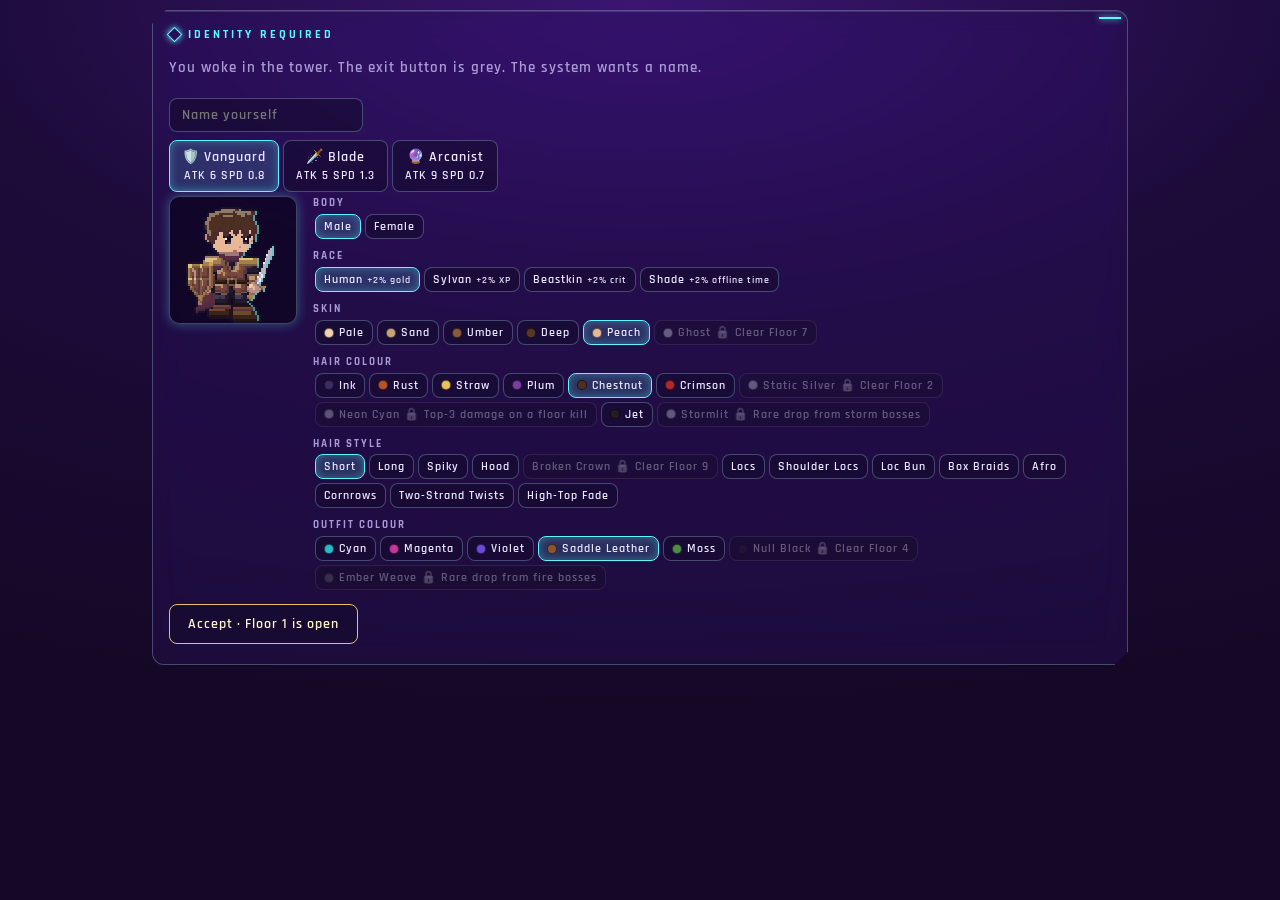
<file: index.html>
<!doctype html><html lang="en"><head><meta charset="utf-8"><meta name="viewport" content="width=device-width,initial-scale=1,viewport-fit=cover"><meta name="theme-color" content="#000000">
<title>$LOGOUT</title><meta name="robots" content="noindex">
<meta property="og:title" content="$LOGOUT"><meta property="og:description" content="Log out disabled."><meta property="og:image" content="https://logouttower.github.io/logout-game/landing/img/og.jpg?v=3"><meta name="twitter:card" content="summary_large_image"><meta name="twitter:title" content="$LOGOUT"><meta name="twitter:image" content="https://logouttower.github.io/logout-game/landing/img/og.jpg?v=3">
<!--gate--><script>var G={"lock":true,"at":"2026-10-27T01:30:00Z","h":["05882b977150fcf7838197d682204bea98807c7b3a4919c795eec7bcaade9a2e","374da5e28297c53b43468e29236c132652675fbf158573f24daaf9cfcbbed19b"]};</script><!--/gate-->
<script>(function(){var k=localStorage.getItem('logout.v1.gate');if(!G.lock||Date.now()>=Date.parse(G.at)||G.h.indexOf(k)>=0)location.replace('app.html'+location.search+location.hash)})()</script>
<style>*{box-sizing:border-box}html,body{margin:0;height:100%;background:#000}body{display:grid;place-items:center;min-height:100svh;padding:24px 16px;font:16px ui-monospace,Menlo,Consolas,monospace}main{text-align:center}.tw{position:relative;width:90px;height:192px;margin:0 auto 36px;animation:bob 5s ease-in-out infinite}.px{position:relative;display:block;width:90px;height:192px;image-rendering:pixelated}.glow{position:absolute;left:50%;top:44%;width:220px;height:220px;margin:-110px 0 0 -110px;border-radius:50%;background:radial-gradient(closest-side,rgba(120,90,200,.16),rgba(120,90,200,.05) 55%,transparent)}.lamp{animation:fl 4.2s steps(1) infinite}@keyframes bob{50%{transform:translateY(-8px)}}@keyframes fl{0%,100%{opacity:1}46%{opacity:.25}48%{opacity:1}71%{opacity:.5}73%{opacity:1}88%{opacity:.15}90%{opacity:1}}input{width:200px;height:40px;padding:0 10px;background:#000;color:#e6e1f0;border:1px solid #2c2838;border-radius:0;outline:0;font:inherit;text-align:center;letter-spacing:.1em}input:focus{border-color:#6c5ca8}input.no{border-color:#7a3a3a;animation:sh .3s}@keyframes sh{25%{transform:translateX(-4px)}75%{transform:translateX(4px)}}@media (min-width:700px){.tw,.px{width:120px;height:256px}}@media (prefers-reduced-motion:reduce){.tw,.lamp,input.no{animation:none}}</style>
</head><body>
<main><div class="tw"><div class="glow"></div><svg class="px" xmlns="http://www.w3.org/2000/svg" viewBox="0 0 15 32" shape-rendering="crispEdges" aria-hidden="true"><path fill="#8f7fc4" d="M7 0h1v1h-1zM7 1h1v1h-1z"/><path fill="#4a3a74" d="M6 2h1v1h-1zM8 2h1v1h-1zM4 6h1v1h-1zM6 6h1v1h-1zM8 6h1v1h-1zM10 6h1v1h-1zM4 7h7v1h-7zM3 11h1v1h-1zM5 11h1v1h-1zM7 11h1v1h-1zM9 11h1v1h-1zM11 11h1v1h-1zM3 12h9v1h-9zM2 17h1v1h-1zM4 17h1v1h-1zM6 17h1v1h-1zM8 17h1v1h-1zM10 17h1v1h-1zM12 17h1v1h-1zM2 18h11v1h-11z"/><path fill="#1f1736" d="M7 2h1v1h-1zM7 3h2v1h-2zM6 4h3v1h-3zM6 5h1v1h-1zM8 5h1v1h-1zM5 8h5v1h-5zM5 9h1v1h-1zM7 9h1v1h-1zM9 9h1v1h-1zM5 10h5v1h-5zM4 13h5v1h-5zM10 13h1v1h-1zM4 14h1v1h-1zM6 14h5v1h-5zM4 15h4v1h-4zM9 15h2v1h-2zM4 16h7v1h-7zM3 19h1v1h-1zM5 19h5v1h-5zM11 19h1v1h-1zM3 20h9v1h-9zM3 21h3v1h-3zM7 21h3v1h-3zM11 21h1v1h-1zM3 22h9v1h-9zM3 23h4v1h-4zM8 23h4v1h-4zM3 24h3v1h-3zM9 24h3v1h-3z"/><path fill="#3a2d5c" d="M6 3h1v1h-1zM5 4h1v1h-1zM5 5h1v1h-1zM4 8h1v1h-1zM4 9h1v1h-1zM4 10h1v1h-1zM3 13h1v1h-1zM3 14h1v1h-1zM3 15h1v1h-1zM3 16h1v1h-1zM2 19h1v1h-1zM2 20h1v1h-1zM2 21h1v1h-1zM2 22h1v1h-1zM2 23h1v1h-1zM2 24h1v1h-1z"/><path fill="#100b1e" d="M9 4h1v1h-1zM9 5h1v1h-1zM10 8h1v1h-1zM10 9h1v1h-1zM10 10h1v1h-1zM11 13h1v1h-1zM11 14h1v1h-1zM11 15h1v1h-1zM11 16h1v1h-1zM12 19h1v1h-1zM12 20h1v1h-1zM12 21h1v1h-1zM12 22h1v1h-1zM12 23h1v1h-1zM12 24h1v1h-1z"/><path fill="#07050d" d="M7 5h1v1h-1zM6 9h1v1h-1zM8 9h1v1h-1zM5 14h1v1h-1zM8 15h1v1h-1zM4 19h1v1h-1zM10 19h1v1h-1zM6 21h1v1h-1zM10 21h1v1h-1z"/><path fill="#050308" d="M7 23h1v1h-1zM6 24h3v1h-3z"/><path fill="#211a35" d="M1 25h13v1h-13zM2 26h11v1h-11zM3 27h9v1h-9zM4 28h7v1h-7zM5 29h5v1h-5zM6 30h3v1h-3zM7 31h1v1h-1z"/><rect class="lamp" x="9" y="13" width="1" height="1" fill="#ffb648"/></svg></div>
<form id="f" autocomplete="off"><label for="c" style="position:absolute;width:1px;height:1px;overflow:hidden;clip:rect(0 0 0 0)">Passcode</label><input id="c" type="password" autocapitalize="off" spellcheck="false" enterkeyhint="go"></form></main>
<script>(function(){
var f=document.getElementById('f'),c=document.getElementById('c'),busy=0,go=function(){location.replace('app.html'+location.search+location.hash)};
function sha(s){return crypto.subtle.digest('SHA-256',new TextEncoder().encode(s)).then(function(b){return Array.prototype.map.call(new Uint8Array(b),function(x){return(x<16?'0':'')+x.toString(16)}).join('')})}
var old=localStorage.getItem('logout.v1.gm');if(old)sha(old).then(function(h){if(h===G.h[1]){localStorage.setItem('logout.v1.gate',h);go()}});
setInterval(function(){if(Date.now()>=Date.parse(G.at))go()},30000);
f.addEventListener('submit',function(e){e.preventDefault();var p=c.value;if(busy||!p)return;busy=1;c.classList.remove('no');
 sha(p).then(function(h){setTimeout(function(){busy=0;var i=G.h.indexOf(h);if(i>=0&&h){localStorage.setItem('logout.v1.gate',h);if(i===1)localStorage.setItem('logout.v1.gm',p);go()}else{c.value='';void c.offsetWidth;c.classList.add('no')}},500)})});
})()</script>
</body></html>
</file>
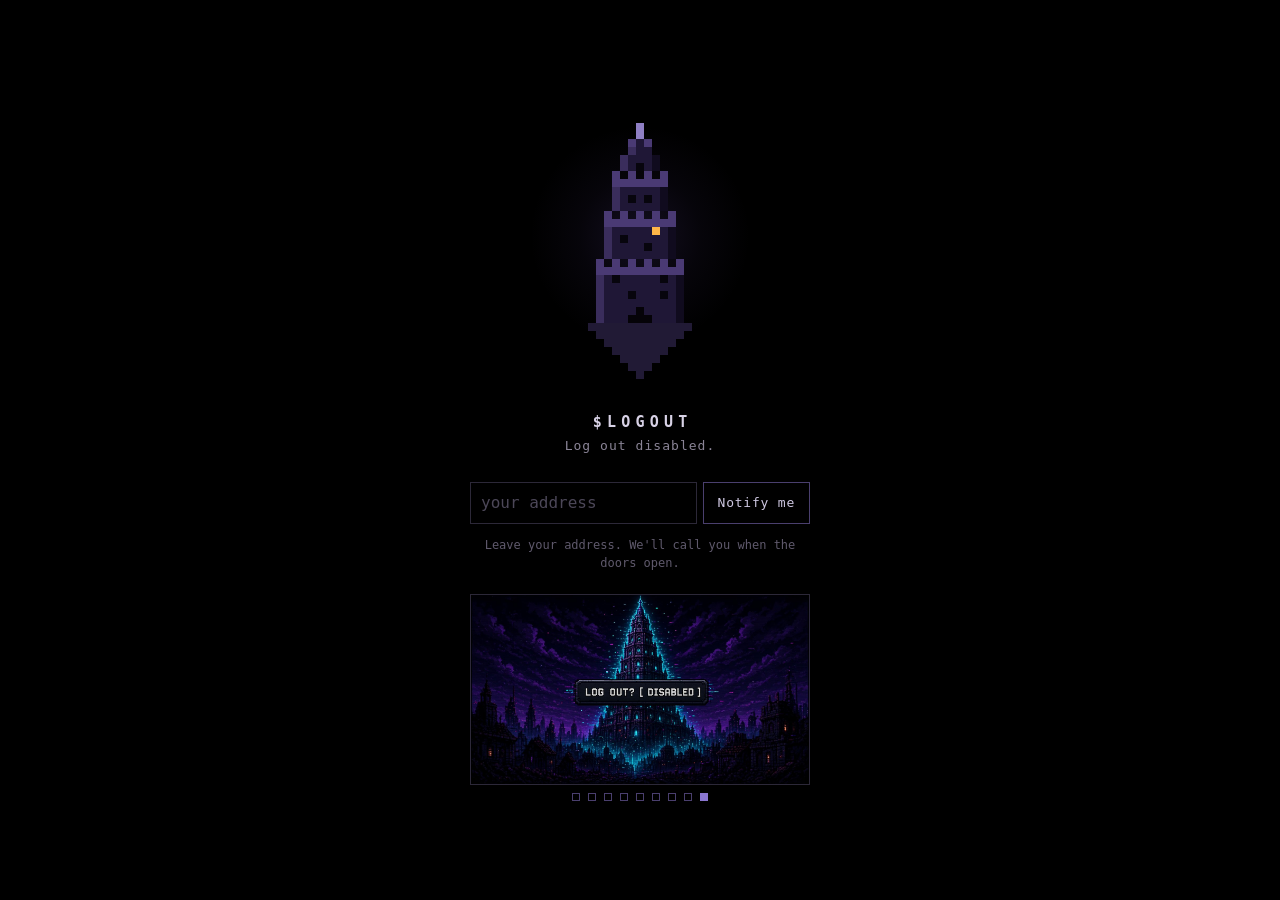
<file: landing/index.html>
<!doctype html><html lang="en"><head><meta charset="utf-8"><meta name="viewport" content="width=device-width,initial-scale=1,viewport-fit=cover"><meta name="theme-color" content="#000000">
<title>$LOGOUT</title>
<meta name="description" content="Log out disabled.">
<link rel="canonical" href="https://logouttower.github.io/logout-game/landing/">
<meta property="og:type" content="website"><meta property="og:site_name" content="$LOGOUT"><meta property="og:url" content="https://logouttower.github.io/logout-game/landing/">
<meta property="og:title" content="$LOGOUT"><meta property="og:description" content="Log out disabled. Leave your address.">
<meta property="og:image" content="https://logouttower.github.io/logout-game/landing/img/og.jpg?v=3"><meta property="og:image:width" content="1200"><meta property="og:image:height" content="630"><meta property="og:image:alt" content="A small pixel tower floating in the dark">
<meta name="twitter:card" content="summary_large_image"><meta name="twitter:title" content="$LOGOUT"><meta name="twitter:description" content="Log out disabled. Leave your address."><meta name="twitter:image" content="https://logouttower.github.io/logout-game/landing/img/og.jpg?v=3">
<link rel="icon" type="image/png" href="../assets/favicon.png"><link rel="apple-touch-icon" href="../assets/apple-touch-icon.png">
<link rel="stylesheet" href="landing.css?v=4">
</head><body>
<main>
 <div class="tw"><div class="glow"></div><svg class="px" xmlns="http://www.w3.org/2000/svg" viewBox="0 0 15 32" shape-rendering="crispEdges" aria-hidden="true"><path fill="#8f7fc4" d="M7 0h1v1h-1zM7 1h1v1h-1z"/><path fill="#4a3a74" d="M6 2h1v1h-1zM8 2h1v1h-1zM4 6h1v1h-1zM6 6h1v1h-1zM8 6h1v1h-1zM10 6h1v1h-1zM4 7h7v1h-7zM3 11h1v1h-1zM5 11h1v1h-1zM7 11h1v1h-1zM9 11h1v1h-1zM11 11h1v1h-1zM3 12h9v1h-9zM2 17h1v1h-1zM4 17h1v1h-1zM6 17h1v1h-1zM8 17h1v1h-1zM10 17h1v1h-1zM12 17h1v1h-1zM2 18h11v1h-11z"/><path fill="#1f1736" d="M7 2h1v1h-1zM7 3h2v1h-2zM6 4h3v1h-3zM6 5h1v1h-1zM8 5h1v1h-1zM5 8h5v1h-5zM5 9h1v1h-1zM7 9h1v1h-1zM9 9h1v1h-1zM5 10h5v1h-5zM4 13h5v1h-5zM10 13h1v1h-1zM4 14h1v1h-1zM6 14h5v1h-5zM4 15h4v1h-4zM9 15h2v1h-2zM4 16h7v1h-7zM3 19h1v1h-1zM5 19h5v1h-5zM11 19h1v1h-1zM3 20h9v1h-9zM3 21h3v1h-3zM7 21h3v1h-3zM11 21h1v1h-1zM3 22h9v1h-9zM3 23h4v1h-4zM8 23h4v1h-4zM3 24h3v1h-3zM9 24h3v1h-3z"/><path fill="#3a2d5c" d="M6 3h1v1h-1zM5 4h1v1h-1zM5 5h1v1h-1zM4 8h1v1h-1zM4 9h1v1h-1zM4 10h1v1h-1zM3 13h1v1h-1zM3 14h1v1h-1zM3 15h1v1h-1zM3 16h1v1h-1zM2 19h1v1h-1zM2 20h1v1h-1zM2 21h1v1h-1zM2 22h1v1h-1zM2 23h1v1h-1zM2 24h1v1h-1z"/><path fill="#100b1e" d="M9 4h1v1h-1zM9 5h1v1h-1zM10 8h1v1h-1zM10 9h1v1h-1zM10 10h1v1h-1zM11 13h1v1h-1zM11 14h1v1h-1zM11 15h1v1h-1zM11 16h1v1h-1zM12 19h1v1h-1zM12 20h1v1h-1zM12 21h1v1h-1zM12 22h1v1h-1zM12 23h1v1h-1zM12 24h1v1h-1z"/><path fill="#07050d" d="M7 5h1v1h-1zM6 9h1v1h-1zM8 9h1v1h-1zM5 14h1v1h-1zM8 15h1v1h-1zM4 19h1v1h-1zM10 19h1v1h-1zM6 21h1v1h-1zM10 21h1v1h-1z"/><path fill="#050308" d="M7 23h1v1h-1zM6 24h3v1h-3z"/><path fill="#211a35" d="M1 25h13v1h-13zM2 26h11v1h-11zM3 27h9v1h-9zM4 28h7v1h-7zM5 29h5v1h-5zM6 30h3v1h-3zM7 31h1v1h-1z"/><rect class="lamp" x="9" y="13" width="1" height="1" fill="#ffb648"/></svg></div>
 <h1>$LOGOUT</h1>
 <p class="line">Log out disabled.</p>
 <form id="wl" novalidate>
  <label class="vh" for="em">Email</label>
  <input id="em" name="email" type="email" inputmode="email" autocomplete="email" maxlength="254" placeholder="your address" required>
  <div class="hp" aria-hidden="true"><label for="site">Leave this empty</label><input id="site" name="site" type="text" tabindex="-1" autocomplete="off"></div>
  <button id="go" type="submit">Notify me</button>
 </form>
 <p id="msg" class="msg" role="status" aria-live="polite">Leave your address. We'll call you when the doors open.</p>
 <div id="drops" hidden></div>
</main>
<script type="module" src="landing.js?v=4"></script>
<script src="drops.js?v=1" defer></script>
</body></html>
</file>
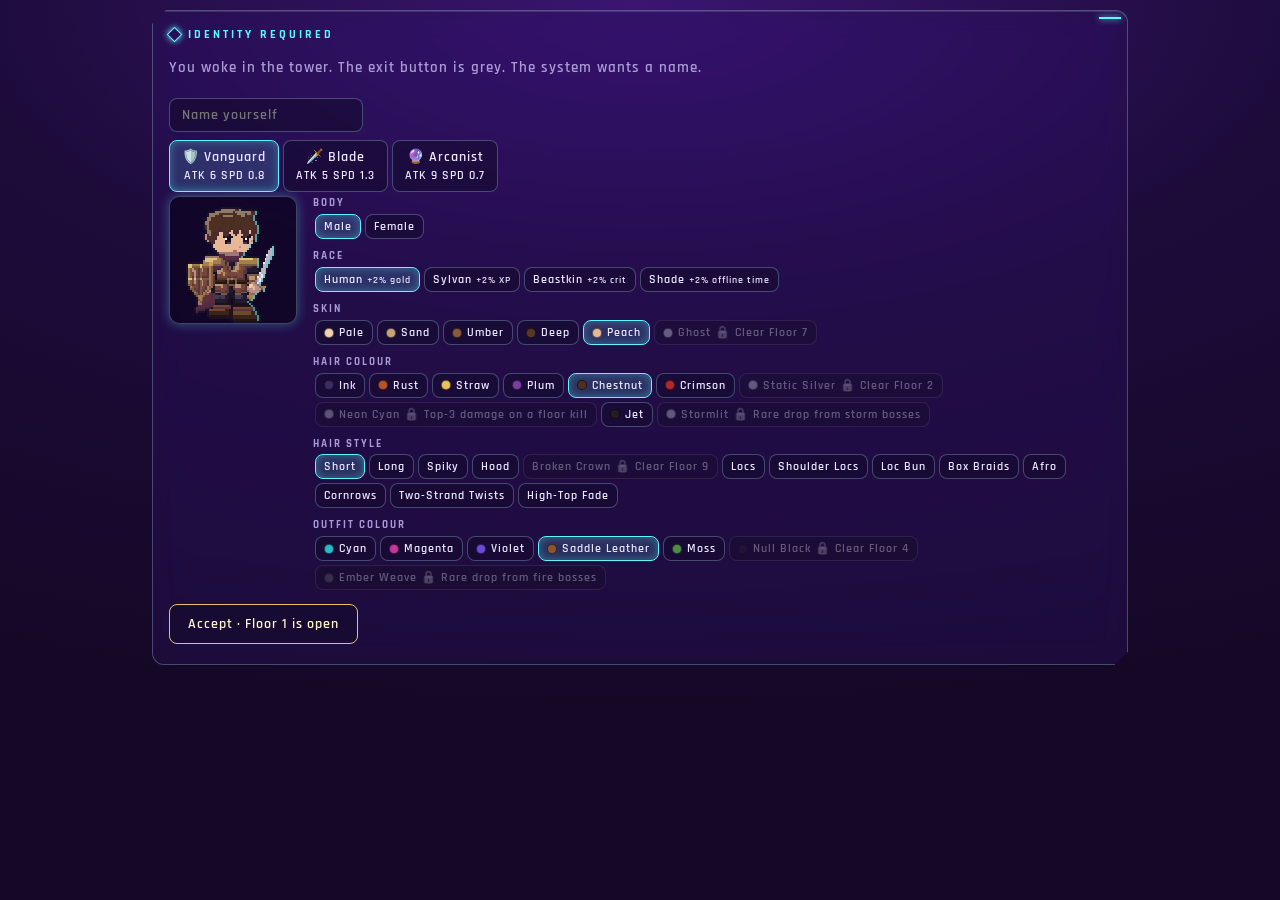
<file: app.html>
<!doctype html><html lang="en"><head><meta charset="utf-8"><meta name="viewport" content="width=device-width,initial-scale=1,viewport-fit=cover"><meta name="robots" content="noindex"><meta name="theme-color" content="#140826">
<!--gate--><script>var G={"lock":true,"at":"2026-10-27T01:30:00Z","h":["05882b977150fcf7838197d682204bea98807c7b3a4919c795eec7bcaade9a2e","374da5e28297c53b43468e29236c132652675fbf158573f24daaf9cfcbbed19b"]};</script><!--/gate-->
<script>(function(){if(G.lock&&Date.now()<Date.parse(G.at)&&G.h.indexOf(localStorage.getItem('logout.v1.gate'))<0){window.stop();location.replace('./'+location.search)}})()</script>
<title>$LOGOUT — Idle Tower</title>
<style>html,body{background:#140826;color:#e9e4ff}</style>
<!--stamp--><script type="importmap">{"imports":{"./config.js":"./config.js?v=90b76fbed5","./js/arcs.js":"./js/arcs.js?v=f79ee338e2","./js/banner.js":"./js/banner.js?v=e9b042d3c9","./js/bosses-21-30.js":"./js/bosses-21-30.js?v=65cfce2998","./js/bosses-v2.js":"./js/bosses-v2.js?v=a371bbfb19","./js/bosses.js":"./js/bosses.js?v=e3cd7da4cf","./js/casino.js":"./js/casino.js?v=79291a89e5","./js/casinoui.js":"./js/casinoui.js?v=bf23e4ce98","./js/chatfilter.js":"./js/chatfilter.js?v=d33e2c2053","./js/codex.js":"./js/codex.js?v=ca098cc24a","./js/cosmetics.js":"./js/cosmetics.js?v=6c88dffcb3","./js/cutscene-player.js":"./js/cutscene-player.js?v=8ca30873f6","./js/cutscenes.js":"./js/cutscenes.js?v=3bcff5f842","./js/daily.js":"./js/daily.js?v=465aa84a1c","./js/drops-21-30.js":"./js/drops-21-30.js?v=1ed910dbe8","./js/features.js":"./js/features.js?v=edb673a615","./js/floors.js":"./js/floors.js?v=434f8a08a7","./js/forge.js":"./js/forge.js?v=ef944f0375","./js/forgeanim.js":"./js/forgeanim.js?v=8bbe6bc1d3","./js/forgeui.js":"./js/forgeui.js?v=a51b58f089","./js/friends.js":"./js/friends.js?v=201b42e850","./js/friendslocal.js":"./js/friendslocal.js?v=09e950cfac","./js/friendsui.js":"./js/friendsui.js?v=cb54cf188a","./js/galaxy.js":"./js/galaxy.js?v=7003ef6bc7","./js/game.js":"./js/game.js?v=0457ef9783","./js/gm.js":"./js/gm.js?v=ca94e14222","./js/gm64.js":"./js/gm64.js?v=1f10e31e9c","./js/guildhub.js":"./js/guildhub.js?v=b92795b4bb","./js/guildhublocal.js":"./js/guildhublocal.js?v=d01e7fd884","./js/guildhubui.js":"./js/guildhubui.js?v=f04f851605","./js/guildlocal.js":"./js/guildlocal.js?v=5a26b8b0f9","./js/guildpanel.js":"./js/guildpanel.js?v=ca11af68ce","./js/guilds.js":"./js/guilds.js?v=80f1bd9dbe","./js/guildsv2.js":"./js/guildsv2.js?v=eeffbac799","./js/hair64.js":"./js/hair64.js?v=a7e75b465b","./js/healer64.js":"./js/healer64.js?v=af9f349e87","./js/helpui.js":"./js/helpui.js?v=bbf8d6a923","./js/hero64.js":"./js/hero64.js?v=79831097e6","./js/icons.js":"./js/icons.js?v=41c903c140","./js/idcard.js":"./js/idcard.js?v=7d7290d2ab","./js/loot.js":"./js/loot.js?v=1f2e51838a","./js/main.js":"./js/main.js?v=c168cc19ee","./js/npc64.js":"./js/npc64.js?v=74a2241620","./js/pixel.js":"./js/pixel.js?v=902a3ec5ac","./js/prestige.js":"./js/prestige.js?v=8cd1b3acb4","./js/prestigeui.js":"./js/prestigeui.js?v=8410b0b616","./js/quests.js":"./js/quests.js?v=f28fe2d143","./js/ranks.js":"./js/ranks.js?v=38c9dc02b6","./js/sanctum.js":"./js/sanctum.js?v=ad5a9afa8a","./js/sandbox.js":"./js/sandbox.js?v=edae05dacb","./js/shoplocal.js":"./js/shoplocal.js?v=85a95954fb","./js/sinks.js":"./js/sinks.js?v=756bacecb8","./js/sprites.js":"./js/sprites.js?v=29a21ac2c2","./js/storage.js":"./js/storage.js?v=481b65d34c","./js/supabase.js":"./js/supabase.js?v=b1c717a06e","./js/talents.js":"./js/talents.js?v=69dda6d546","./js/teamstaff.js":"./js/teamstaff.js?v=105f8691c7","./js/tips.js":"./js/tips.js?v=2c778b09a9","./js/towercount.js":"./js/towercount.js?v=f67f49ed80","./js/towermap.js":"./js/towermap.js?v=4390a63fdd","./js/town.js":"./js/town.js?v=73d9f11a2b","./js/ui.js":"./js/ui.js?v=d5bce6bc4c","./js/vendor/supabase.js":"./js/vendor/supabase.js?v=96c0dae92e","./js/build.js":"./js/build.js?v=ce298ad203"}}</script><!--/stamp-->
<link rel="preconnect" href="https://fonts.googleapis.com"><link href="https://fonts.googleapis.com/css2?family=Cinzel:wght@600;800&family=Rajdhani:wght@500;600;700&display=swap" rel="stylesheet">
<link rel="stylesheet" href="style.css?v=b35e3756cd">
<link rel="icon" type="image/png" href="assets/favicon.png"><link rel="apple-touch-icon" href="assets/apple-touch-icon.png">
<meta name="description" content="System notice: log out disabled. Climb the tower.">
<meta property="og:title" content="$LOGOUT"><meta property="og:description" content="System notice: log out disabled. Floor 1 is open.">
<meta property="og:image" content="https://logouttower.github.io/logout-game/assets/banner.png"><meta property="og:url" content="https://logouttower.github.io/logout-game/"><meta property="og:type" content="website">
<meta name="twitter:card" content="summary_large_image"><meta name="twitter:title" content="$LOGOUT"><meta name="twitter:image" content="https://logouttower.github.io/logout-game/assets/banner.png"></head><body>
<div class="sky"><div class="tower"></div></div>
<header id="topbar" class="topbar hidden"><img class="logo" src="assets/logo.png" alt="$LOGOUT"><button id="floorBtn" class="floorbtn" aria-label="Tower map"><span id="floorTxt">Floor 1/<span id="maxf">10</span></span><i class="ftick" aria-hidden="true"><b id="ftick"></b></i></button><span id="goldTop" class="goldtop" aria-label="Gold"></span></header>
<main>
 <section id="create" class="panel win hidden"><h2>Identity required</h2><p class="sub">You woke in the tower. The exit button is grey. The system wants a name.</p>
  <input id="hname" maxlength="16" placeholder="Name yourself">
  <div id="classes"></div><div class="wrow"><div id="cpreview" class="preview"></div><div id="cpick"></div></div><button id="start" class="cta">Accept · Floor 1 is open</button></section>
 <section id="game" class="hidden">
  <div class="battle">
  <div class="panel win" id="bosspanel">
   <div class="plate"><div class="bname" id="bname"></div><div class="bsub" id="floor"></div><div class="pcount" id="pcount" hidden></div></div>
   <div class="gauge"><div class="layers" id="layers"></div><div class="gbar"><div id="hpfill"></div><i class="ticks"></i></div><span id="hptext"></span></div>
   <div id="arena"><div class="torch l"></div><div class="torch r"></div><button id="portalBtn" hidden aria-label="Staff portal"></button><div id="sanctumDeco" hidden><i class="bp"></i><i class="tmodel"></i><i class="lslot" title="Where the log-out button once was"></i></div><div id="hero" class="sprite"></div><div id="pet"></div><div id="dpsMeter" hidden></div><div id="boss" class="sprite boss"></div><div id="fx"></div></div>
  </div>
  <div class="panel win hstrip" id="hstrip"><div class="hudtop"><div id="hname2"></div><div class="hright"><div class="lv" id="hlv"></div><div class="hdps" id="hdps"></div></div></div><div class="segrow"><span>HP</span><div class="seg" id="hhp"></div></div><div class="segrow"><span>XP</span><div class="seg xp" id="hxp"></div></div><div class="buffs" id="buffs"></div></div>
  <button id="top3" class="panel win top3" aria-label="Top damage on this floor: open the leaderboard"></button>
  </div>
  <aside class="panel win side" id="side"><h2>Top Damage · this floor</h2><ol id="lbSide" class="lbl"></ol></aside>
 </section>
</main>
<nav id="tabbar" class="tabbar hidden" aria-label="Main">
 <button id="tabBattle" data-tab="battle" aria-current="page"><i aria-hidden="true">⚔</i><span>Battle</span></button>
 <button id="tabHero" data-tab="hero" aria-label="Hero: gear, bag, talents, wardrobe"><i aria-hidden="true">✦</i><span>Hero</span><b class="dot" id="dotHero" hidden></b></button>
 <button id="tabTown" data-tab="town" aria-label="Town: train, forge, sell, inn"><i aria-hidden="true">⌂</i><span>Town</span></button>
 <button id="tabGuild" data-tab="guild" aria-label="Guild"><i aria-hidden="true">⚑</i><span>Guild</span><b class="dot" id="dotGuild" hidden></b></button>
 <button id="tabMore" data-tab="more" aria-label="More: map, leaderboard, chat, system, guide"><i aria-hidden="true">☰</i><span>More</span><b class="dot" id="dotMore" hidden></b></button>
</nav>
<dialog id="gearSheet" class="win" data-group="hero"><h2>Gear <small>· your hero</small></h2><div id="stats"></div><div id="equipped" class="equipped"></div><div id="gmReplay" class="gmreplay" hidden></div><button onclick="this.closest('dialog').close()">Close</button></dialog>
<dialog id="more" class="win"><h2>More</h2><div class="morelist">
 <button id="mapBtn"><i aria-hidden="true">🗼</i>Tower Map</button>
 <button id="lbBtn"><i aria-hidden="true">♛</i>Leaderboard</button>
 <button id="friendsBtn" hidden><i aria-hidden="true">☍</i>Friends<b class="dot" id="dotFriends" hidden></b></button>
 <button id="chatBtn"><i aria-hidden="true">✉</i>Floor Chat<b class="dot" id="dotChat" hidden></b></button>
 <button id="logBtn"><i aria-hidden="true">✦</i>Chronicle</button>
 <button id="sysBtn"><i aria-hidden="true">⚙</i>System · identity &amp; settings</button>
 <button id="helpBtn"><i aria-hidden="true">?</i>Guide</button>
 <button id="sbBtn" hidden><i aria-hidden="true">◆</i>Sandbox · staff</button>
</div><button onclick="this.closest('dialog').close()">Close</button></dialog>
<dialog id="lbSheet" class="win"><h2>Top Damage <small>· this floor</small></h2><ol id="lb"></ol><button onclick="this.closest('dialog').close()">Close</button></dialog>
<dialog id="logSheet" class="win"><h2>Chronicle</h2><div class="log" id="log"></div><button onclick="this.closest('dialog').close()">Close</button></dialog>
<dialog id="wardrobe" class="win" data-group="hero"><h2>Wardrobe <small>· cosmetic only</small></h2><div class="wrow"><div><div id="wpreview" class="preview big"></div><div id="wname"></div></div><div id="wpick"></div></div><button onclick="this.closest('dialog').close()">Close</button></dialog>
<div id="tour" class="win hidden" role="dialog" aria-live="polite"><small class="tstep" id="tstep"></small><h3 id="ttitle"></h3><p id="ttext"></p><div class="tbtns"><button id="tskip">Skip</button><span></span><button id="tback">Back</button><button id="tnext" class="cta">Next</button></div></div>
<dialog id="town" class="win"><h2><span id="townTitle">Town</span> <small>· safe zone</small><small class="tg" id="townGold"></small></h2>
 <div class="subtabs" role="tablist" id="townTabs"><button data-pane="train" role="tab">Train</button><button data-pane="forge" role="tab">Forge</button><button data-pane="sell" role="tab">Sell</button><button data-pane="inn" role="tab">Inn</button><button data-pane="goods" role="tab">Goods</button><button data-pane="den" role="tab">Den</button><button data-pane="hall" role="tab" id="hallTab" hidden>Guild Hall</button></div>
 <section class="tcard pane" data-pane="train"><h3>Training Yard</h3><p class="sub">Spend gold on a level: more HP and damage.</p><div class="bigact"><button id="lvl" class="rb" aria-label="Train">⚔</button><span id="lvlL">Train</span></div></section>
 <section class="tcard pane" data-pane="forge"><h3>The Forge</h3><p class="sub">Temper your weapon: +15% damage per tier.</p><div class="bigact"><button id="gear" class="rb" aria-label="Forge">⚒</button><span id="gearL">Forge</span></div><div id="upBody" class="upbody"></div></section>
 <section class="tcard pane" data-pane="sell"><div class="npc" id="merchant"></div><h3>Quill's Wandering Wares</h3><p class="sub" id="shopTimer"></p><div id="shopList"></div><h3 class="sellh">Sell to Quill</h3><div id="sellBox"></div></section>
 <section class="tcard pane" data-pane="inn"><div class="npc" id="innkeeper"></div><h3>The Lantern Rest</h3><p class="sub">Innkeeper Marrow: “A warm bed heals any tower-ache. Sleep, and wake sharper.”</p>
   <p id="innInfo"></p><p class="sub">Restores full HP and grants <b>Well Rested</b>: +15% gold &amp; XP for 30 min of play or offline time.</p><button id="restBtn" class="cta"></button></section>
 <section class="tcard pane" data-pane="goods"><div id="goodsBody"></div></section>
 <section class="tcard pane denpane" data-pane="den"><div id="denBody"></div></section>
 <section class="tcard ghallcard pane" data-pane="hall" id="hallCard" hidden><h3 id="hallTitle">Guild Hall</h3><div class="ghall" id="hallArt"></div><div id="hallDecor"></div><p class="sub" id="hallInfo"></p></section><button onclick="this.closest('dialog').close()">Leave town</button></dialog>
<dialog id="bag" class="win" data-group="hero"><h2>Bag <small id="bagCount"></small></h2><div class="bagwrap"><div><div class="eqrow" id="eqrow"></div><div class="grid" id="bagGrid"></div></div><div class="detail" id="bagDetail"><p class="sub">Select an item to compare it with what you have equipped.</p></div></div><button onclick="this.closest('dialog').close()">Close</button></dialog>
<div id="notices" aria-live="polite"></div><div id="phaseBanner" role="status" aria-live="assertive" hidden></div>
<dialog id="talents" class="win" data-group="hero"><h2>Talents <small id="talPts"></small></h2><div class="taltree" id="talTree"></div><div class="taltip" id="talTip"></div><div class="talbtns"><button id="talRespec"></button><button onclick="this.closest('dialog').close()">Close</button></div></dialog>
<dialog id="map" class="win"><h2 tabindex="-1" autofocus>Tower Map <small>· floors 1–20</small></h2><div id="mapProg"></div><div id="mapDetail" class="mapdetail" hidden></div><div id="mapTower" class="mtower"></div><button onclick="this.closest('dialog').close()">Close</button></dialog>
<dialog id="guild" class="win"><h2>Guild <small id="guildSub"></small></h2><div id="guildBody"></div><button onclick="this.closest('dialog').close()">Close</button></dialog>
<dialog id="chat" class="win"><h2>Floor chat <small id="chatSub"></small></h2><div class="chatlog" id="chatLog" aria-live="polite"></div><form id="chatForm" class="chatform"><input id="chatIn" maxlength="200" autocomplete="off" placeholder="Say something to this floor"><button id="chatSend" class="cta">Send</button></form><p class="sub" id="chatNote"></p><button onclick="this.closest('dialog').close()">Close</button></dialog>
<dialog id="friends" class="win"><h2>Friends <small id="friendsSub"></small></h2><div id="friendsBody"></div><button onclick="this.closest('dialog').close()">Close</button></dialog>
<dialog id="idCard" class="win"><h2>ID card <small id="idCardSub"></small></h2><div id="idCardBody"></div><button onclick="this.closest('dialog').close()">Close</button></dialog>
<dialog id="system" class="win"><h2 id="sysTitle">◈ System notice <small>· identity</small></h2><div id="sysBody"></div><button onclick="this.closest('dialog').close()">Close</button></dialog>
<dialog id="sandbox" class="win"><h2>Sandbox <small>· staff only · nothing here is saved</small></h2><div class="sbwrap"><div><div id="sbBoss" class="sbboss"></div><div id="sbName"></div><div id="sbHp" class="sub"></div></div><div><label>Floor <b id="sbNum">1</b><input id="sbFloor" type="range" min="1" max="100" value="1"></label><div class="sbbtns"><button id="sbFight" class="cta">Fight 10s</button><button id="sbLoot">Roll test loot</button><button id="sbUnique">Roll a Unique</button><select id="sbCsSel" aria-label="Cutscene"></select><button id="sbCs">Preview cutscene</button></div><p id="sbLog" class="sub"></p></div></div><div id="sbItems" class="sbitems"></div><button onclick="this.closest('dialog').close()">Close (clears test items)</button></dialog>
<dialog id="away" class="win sheet"><h2>System notice · while you were away</h2><div id="awaytxt"></div><button onclick="this.closest('dialog').close()">Resume</button></dialog>
<script type="module" src="js/main.js?v=c168cc19ee"></script></body></html>
</file>
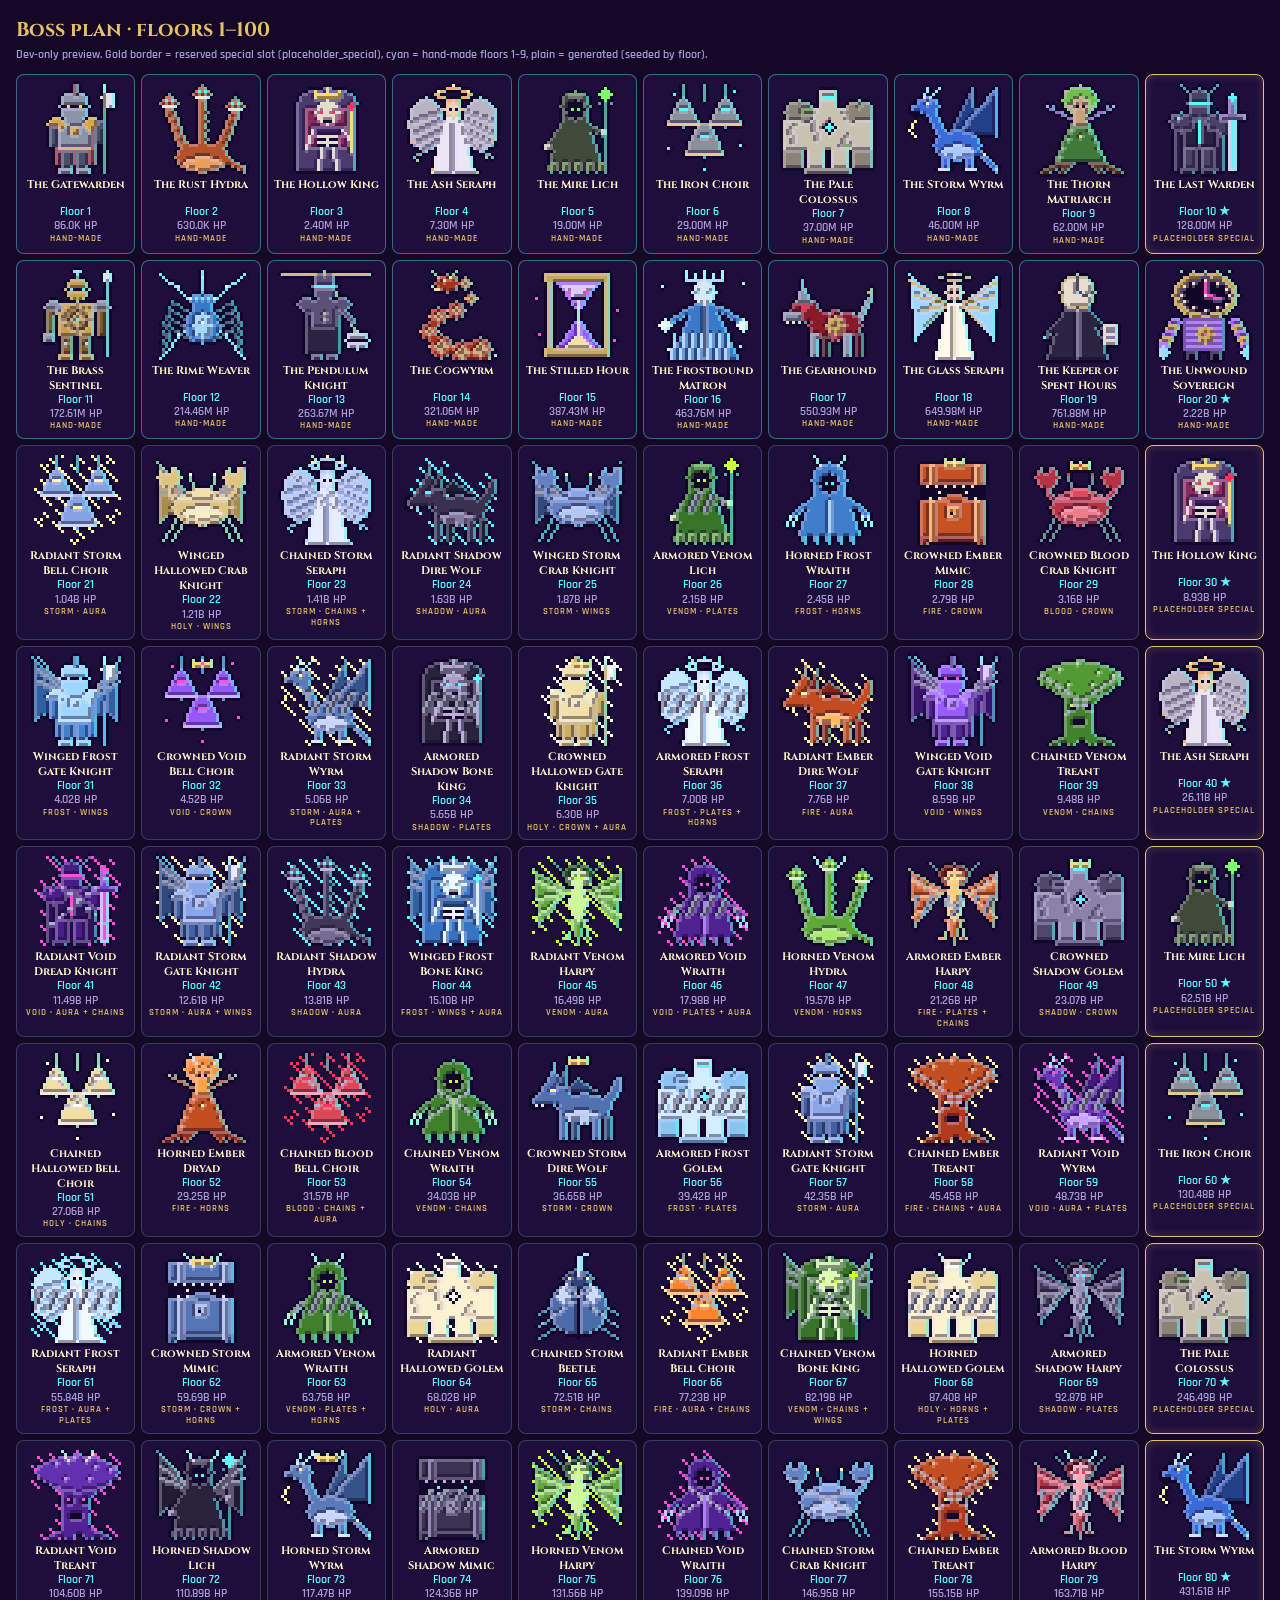
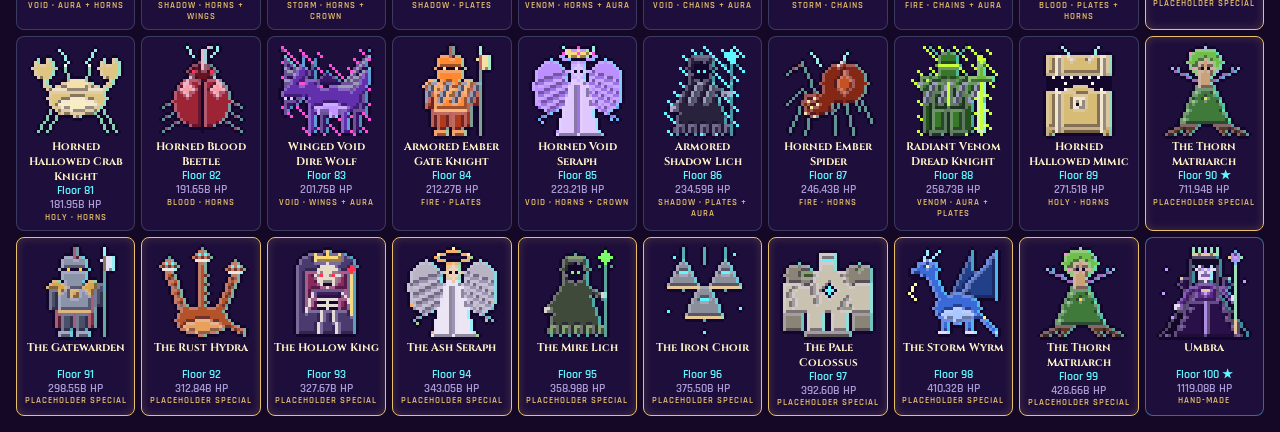
<file: preview-bosses.html>
<!doctype html><html lang="en"><head><meta charset="utf-8"><meta name="robots" content="noindex"><link rel="icon" type="image/png" href="assets/favicon.png"><title>$LOGOUT · dev · 100-floor boss preview</title>
<link href="https://fonts.googleapis.com/css2?family=Cinzel:wght@700&family=Rajdhani:wght@600&display=swap" rel="stylesheet">
<style>
body{margin:0;padding:16px;background:#140826;color:#e9e4ff;font:600 12px 'Rajdhani',sans-serif}
h1{font:700 20px 'Cinzel',serif;color:#e8c06a;margin:0 0 4px}p{margin:0 0 12px;color:#a99ad6}
#grid{display:grid;grid-template-columns:repeat(10,1fr);gap:6px}
.t{background:rgba(40,20,80,.5);border:1px solid rgba(180,240,255,.2);border-radius:8px;padding:6px;text-align:center;line-height:1.2}
.t.u{border-color:#e8c06a;box-shadow:inset 0 0 10px #e8c06a33}.t.h{border-color:#5ff6ff66}
.s{width:96px;height:96px;margin:auto;image-rendering:pixelated;background:center/100% no-repeat}
.n{font:700 11px 'Cinzel',serif;color:#fff3c9;min-height:28px}.f{color:#5ff6ff}.hp{color:#a99ad6}.k{font-size:9px;letter-spacing:1px;text-transform:uppercase;color:#e8c06a}
</style></head><body>
<h1>Boss plan · floors 1–100</h1><p>Dev-only preview. Gold border = reserved special slot (placeholder_special), cyan = hand-made floors 1–9, plain = generated (seeded by floor).</p>
<div id="grid"></div>
<script type="module">
import { bossInfo, PLAN_FLOORS } from './js/floors.js';
import { bossSprite } from './js/sprites.js';
import { fmt } from './js/game.js';
const g = document.getElementById('grid');
for (let f = 1; f <= PLAN_FLOORS; f++) {
  const i = bossInfo(f), d = document.createElement('div');
  d.className = 't ' + (i.placeholder_special ? 'u' : i.kind === 'handmade' ? 'h' : '');
  d.innerHTML = `<div class="s"></div><div class="n"></div><div class="f">Floor ${f}${i.milestone ? ' ★' : ''}</div><div class="hp">${fmt(i.hp)} HP</div><div class="k">${i.placeholder_special ? 'placeholder special' : i.kind === 'handmade' ? 'hand-made' : i.element + (i.addons.length ? ' · ' + i.addons.join(' + ') : '')}</div>`;
  d.querySelector('.n').textContent = i.name; d.querySelector('.s').style.backgroundImage = bossSprite(f); g.append(d);
}
</script></body></html>
</file>
<file: landing/landing.css>
*{box-sizing:border-box}
html,body{margin:0;height:100%;background:#000;color:#8a8496;-webkit-text-size-adjust:100%}
body{font:13px/1.5 ui-monospace,SFMono-Regular,Menlo,Consolas,monospace;display:grid;place-items:center;min-height:100svh;padding:24px 16px env(safe-area-inset-bottom)}
main{width:100%;max-width:340px;text-align:center}
.tw{position:relative;width:90px;height:192px;margin:0 auto 28px;animation:bob 5s ease-in-out infinite}
.px{position:relative;display:block;width:90px;height:192px;image-rendering:pixelated}
.glow{position:absolute;left:50%;top:44%;width:220px;height:220px;margin:-110px 0 0 -110px;border-radius:50%;background:radial-gradient(closest-side,rgba(120,90,200,.16),rgba(120,90,200,.05) 55%,transparent);pointer-events:none}
.lamp{animation:fl 4.2s steps(1) infinite}
@keyframes bob{50%{transform:translateY(-8px)}}
@keyframes fl{0%,100%{opacity:1}46%{opacity:.25}48%{opacity:1}71%{opacity:.5}73%{opacity:1}88%{opacity:.15}90%{opacity:1}}
h1{margin:0;font-size:15px;font-weight:700;line-height:1;letter-spacing:.35em;color:#d8d2e6;text-indent:.35em}
.line{margin:6px 0 26px;letter-spacing:.08em}
form{display:flex;gap:6px}
input,button{font:inherit;font-size:16px;border-radius:0;height:42px}
input{flex:1;min-width:0;padding:0 10px;background:#000;color:#e6e1f0;border:1px solid #2c2838;outline:0}
input:focus{border-color:#6c5ca8}
input::placeholder{color:#4c4758}
button{padding:0 14px;background:#000;color:#cfc8e2;border:1px solid #4a3f6e;cursor:pointer;letter-spacing:.06em;font-size:13px}
button:hover,button:focus-visible{border-color:#8a76d0;color:#fff}
button:disabled{opacity:.5;cursor:default}
.msg{min-height:3em;margin:12px 0 0;font-size:12px;color:#5f596c}
.msg.ok{color:#b8a8ee}.msg.err{color:#d98a8a}.msg.soon{color:#8a8496}
.vh,.hp{position:absolute!important;width:1px;height:1px;overflow:hidden;clip:rect(0 0 0 0);white-space:nowrap}
@media (min-width:700px){.tw,.px{width:120px;height:256px}.tw{margin-bottom:36px}}
@media (prefers-reduced-motion:reduce){.tw,.lamp{animation:none}}
.cnt{margin:4px 0 0;font-size:11px;letter-spacing:.2em;color:#4c4758}.cnt[hidden]{display:none}
</file>
<file: style.css>
:root{--bg:#140826;--cy:#5ff6ff;--cyd:#5ff6ff55;--gold:#e8c06a;--glass:rgba(40,20,80,.42);--line:rgba(180,240,255,.28);--txt:#e9e4ff;--mut:#a99ad6}
*{box-sizing:border-box}
body{margin:0;color:var(--txt);font:600 15px/1.45 'Rajdhani',system-ui,sans-serif;min-height:100vh;background:radial-gradient(120% 80% at 50% 0%,#3a1670 0%,#1d0b3a 45%,var(--bg) 100%)}
.sky{position:fixed;inset:0;z-index:-1;pointer-events:none;background:radial-gradient(1px 1px at 20% 30%,#fff8 50%,transparent),radial-gradient(1px 1px at 70% 20%,#fff6 50%,transparent),radial-gradient(1px 1px at 85% 60%,#fff5 50%,transparent),radial-gradient(1px 1px at 35% 75%,#fff4 50%,transparent)}
.tower{position:absolute;right:6%;bottom:0;width:180px;height:75vh;opacity:.22;filter:drop-shadow(0 0 18px var(--cy));animation:float 8s ease-in-out infinite;
 background:url("data:image/svg+xml,%3Csvg xmlns='http://www.w3.org/2000/svg' viewBox='0 0 60 200' shape-rendering='crispEdges'%3E%3Cpath fill='%23b8a6ff' d='M28 0h4v10h4v20h4v30h4v40h4v100H16V100h4V60h4V30h4z'/%3E%3Cg fill='%235ff6ff'%3E%3Crect x='29' y='40' width='2' height='3'/%3E%3Crect x='26' y='80' width='2' height='3'/%3E%3Crect x='32' y='120' width='2' height='3'/%3E%3Crect x='24' y='150' width='2' height='3'/%3E%3C/g%3E%3C/svg%3E") bottom/contain no-repeat}
@keyframes float{50%{transform:translateY(-12px)}}
header{text-align:center;padding:14px 12px 4px}
.banner{display:block;width:100%;max-width:1000px;margin:0 auto 10px;aspect-ratio:3/1;object-fit:cover;border-radius:14px;border:1px solid var(--line);box-shadow:0 0 24px var(--cyd);image-rendering:pixelated}
h1{font:800 34px 'Cinzel',serif;margin:6px;letter-spacing:3px;background:linear-gradient(#fff3c9,var(--gold));-webkit-background-clip:text;background-clip:text;color:transparent;filter:drop-shadow(0 0 8px #e8c06a66)}
.logo{width:42px;height:42px;vertical-align:middle;margin-right:12px;border-radius:50%;border:1px solid var(--gold);box-shadow:0 0 12px var(--cyd);image-rendering:pixelated}
h2{font:700 12px 'Rajdhani';letter-spacing:3px;text-transform:uppercase;color:var(--cy);margin:0 0 10px;display:flex;align-items:center;gap:8px}
h2::before{content:'';width:9px;height:9px;border:1px solid var(--cy);transform:rotate(45deg);box-shadow:0 0 6px var(--cy)}
.sub{color:var(--mut);letter-spacing:1px}
main{max-width:860px;margin:auto;padding:0 12px 40px}.hidden{display:none!important}
.win,.panel{background:var(--glass);backdrop-filter:blur(12px) saturate(1.3);-webkit-backdrop-filter:blur(12px) saturate(1.3);border:1px solid var(--line);border-radius:12px;
 box-shadow:0 0 0 1px #0004,0 8px 30px #0006,inset 0 1px 0 #ffffff22,0 0 18px #5ff6ff1c;padding:16px;margin-bottom:14px;position:relative;animation:sysin .45s cubic-bezier(.2,.9,.3,1.2) both;
 clip-path:polygon(14px 0,100% 0,100% calc(100% - 14px),calc(100% - 14px) 100%,0 100%,0 14px)}
.panel::after{content:'';position:absolute;top:6px;right:6px;width:22px;height:2px;background:var(--cy);box-shadow:0 0 6px var(--cy)}
@keyframes sysin{from{opacity:0;transform:translateY(10px) scale(.98)}}
.row{display:grid;grid-template-columns:1fr 1fr;gap:14px}@media(max-width:640px){.row{grid-template-columns:1fr}}
button,input{font:600 14px 'Rajdhani';letter-spacing:1px;background:rgba(20,10,45,.6);color:var(--txt);border:1px solid var(--line);border-radius:8px;padding:7px 12px;margin:4px 4px 4px 0;cursor:pointer;transition:.15s}
button:hover{border-color:var(--cy);box-shadow:0 0 12px var(--cyd);color:#fff}button:disabled{opacity:.35;cursor:default;box-shadow:none}
button.sel{border-color:var(--cy);background:rgba(95,246,255,.15);box-shadow:inset 0 0 10px var(--cyd)}
.cta{border-color:var(--gold);color:#fff3c9;padding:10px 18px}
.rb{width:50px;height:50px;border-radius:50%;font-size:20px;padding:0;background:radial-gradient(#3a2470,#1a0c35);border:1px solid var(--cy);box-shadow:0 0 10px var(--cyd),inset 0 0 8px #5ff6ff33}
.btns{display:flex;gap:12px;margin-top:10px}.act{display:flex;flex-direction:column;align-items:center;gap:2px;min-width:56px}.act span{font-size:11px;color:var(--mut);white-space:nowrap}.act .rb{margin:0}
/* boss */
.plate{text-align:center;margin:-4px auto 8px}.bname{font:800 22px 'Cinzel',serif;color:#fff3c9;text-shadow:0 0 10px #e8c06a77}.bsub{font-size:12px;letter-spacing:3px;text-transform:uppercase;color:var(--mut)}
.gauge{position:relative;display:flex;align-items:center;gap:8px}
.layers{display:flex;gap:3px}.layers i{width:9px;height:9px;transform:rotate(45deg);border:1px solid var(--cy)}.layers i.on{background:var(--cy);box-shadow:0 0 6px var(--cy)}
.gbar{flex:1;position:relative;height:16px;border:1px solid var(--line);border-radius:3px;background:#0a0418aa;overflow:hidden;clip-path:polygon(8px 0,100% 0,calc(100% - 8px) 100%,0 100%)}
#hpfill{height:100%;transition:width .35s,background .5s;box-shadow:0 0 10px currentColor}
.ticks{position:absolute;inset:0;background:repeating-linear-gradient(90deg,transparent 0 9.6%,#0008 9.6% 10%)}
#hptext{position:absolute;right:16px;top:-18px;font-size:12px;color:var(--mut)}
#arena{position:relative;display:flex;justify-content:space-around;align-items:flex-end;height:190px;margin-top:12px;border-radius:8px;overflow:hidden;padding-bottom:14px;
 background:linear-gradient(transparent 70%,#0009),repeating-linear-gradient(0deg,var(--a-mortar,#00000055) 0 2px,transparent 2px 22px),repeating-linear-gradient(90deg,var(--a-joint,#00000044) 0 2px,transparent 2px 44px),linear-gradient(var(--a-sky,#2c1f4a),var(--a-sky2,#1a1030) 80%,var(--a-deep,#120a22))}
#arena::after{content:'';position:absolute;left:0;right:0;bottom:0;height:16px;background:repeating-linear-gradient(90deg,var(--a-strip1,#3a2a5a) 0 30px,var(--a-strip2,#2a1d45) 30px 32px)}
.torch{position:absolute;top:34px;width:10px;height:28px;background:linear-gradient(#6b4a2b,#3a2814);z-index:0}.torch.l{left:9%}.torch.r{right:9%}
.torch::before{content:'';position:absolute;left:-5px;top:-20px;width:20px;height:22px;background:radial-gradient(circle at 50% 70%,#fff3a0,#ff9a2e 45%,#ff4a1a00 70%);animation:flick .18s steps(2) infinite alternate;filter:drop-shadow(0 0 14px #ff9a2e)}
.torch::after{content:'';position:absolute;left:-60px;top:-60px;width:130px;height:130px;background:radial-gradient(#ff9a2e33,transparent 65%);animation:flick .3s infinite alternate}
@keyframes flick{to{transform:scale(.88,1.08);opacity:.85}}
:root{--hero-scale:3;--boss-scale:1.5;--boss-big:1.245;--boss-v2-scale:3;--boss-v2-big:3} /* --boss-scale: classic 32x32 boss size relative to the hero; --boss-big: extra for 'big' guardians.
   --boss-v2-scale / --boss-v2-big: whole-number scale of art v2 (96x96) bosses: 3 = 288px on desktop; phones use 1.875 (180px). One-line changes. */
.sprite{width:32px;height:32px;transform:scale(var(--hero-scale));transform-origin:bottom;image-rendering:pixelated;background-size:100%;z-index:1}
/* art v2 bosses: real-size layout box (96px x whole-number scale, no transform) so flex layout sees the true size; pixelated, crisp (crisp), pedestal baked into the art (no UI pedestal); the arena grows to fit */
#arena #boss.v2{width:calc(96px * var(--boss-v2-scale));height:calc(96px * var(--boss-v2-scale));transform:none;flex:none;image-rendering:pixelated}#arena #boss.v2.big{width:calc(96px * var(--boss-v2-big));height:calc(96px * var(--boss-v2-big))}
#arena.bv2{height:calc(96px * var(--boss-v2-scale) + 36px)}#arena.bv2.bv2big{height:calc(96px * var(--boss-v2-big) + 36px)}
#hero{animation:atk 1s steps(2) infinite}.boss{transform:scale(calc(var(--hero-scale) * var(--boss-scale)));}.boss.big{transform:scale(calc(var(--hero-scale) * var(--boss-scale) * var(--boss-big)));}.boss{animation:bob 1.2s steps(2) infinite}
@keyframes atk{50%{translate:4px 0}}@keyframes bob{50%{translate:0 -2px}}.hit{filter:brightness(2.5) drop-shadow(0 0 2px #fff)}
#fx{position:absolute;inset:0;pointer-events:none;z-index:2}
.dmg.me{color:#5ff6ff;text-shadow:0 0 8px #5ff6ff,0 2px 0 #000}.dmg{position:absolute;font:700 20px 'Rajdhani';color:#fff;text-shadow:0 0 6px var(--cy),0 2px 0 #000;animation:up 1s ease-out forwards}
@keyframes up{to{transform:translateY(-50px);opacity:0}}
.slash{position:absolute;width:120px;height:6px;border-radius:50%;background:linear-gradient(90deg,transparent,#fff,var(--cy),transparent);box-shadow:0 0 14px var(--cy);animation:slash .3s ease-out forwards}
@keyframes slash{from{opacity:0;transform:rotate(-35deg) scaleX(.2)}40%{opacity:1}to{opacity:0;transform:rotate(-35deg) scaleX(1.3)}}
/* hero hud */
.hudtop{display:flex;justify-content:space-between;align-items:flex-start}#hname2{font-size:18px;line-height:1.15}#hname2 .ttl{display:block;margin-top:2px}.lv{font-size:12px;color:var(--mut);letter-spacing:2px}
.segrow{display:flex;align-items:center;gap:8px;margin:4px 0}.segrow span{width:18px;font-size:10px;letter-spacing:1px;color:var(--mut)}.segrow:last-of-type{margin-bottom:10px}
.seg{flex:1;display:flex;gap:2px;height:6px}.seg i{flex:1;background:#5cff9a;box-shadow:0 0 5px #5cff9a88;transform:skewX(-20deg)}.seg.xp i{background:var(--cy);box-shadow:0 0 5px var(--cyd)}.seg i.off{background:#ffffff18;box-shadow:none}
#stats{color:var(--mut);font-size:14px}#stats b{color:var(--txt)}
ol{padding-left:24px;margin:0}li{margin-bottom:3px}li.me{background:rgba(95,246,255,.08);border-radius:4px}
.ttl{font-size:11px;color:var(--gold);letter-spacing:1px;opacity:.85}
.log{height:110px;overflow:auto;font-size:14px;color:var(--mut)}.log div{padding:2px 0;border-bottom:1px solid #ffffff0d}.log div::before{content:'✦ ';color:var(--gold)}
.log div.rune{color:var(--cy);text-shadow:0 0 8px var(--cyd)}.log div.rune::before{content:'◈ ';color:var(--cy)}
dialog{color:var(--txt);max-width:92vw}dialog::backdrop{background:#0a0418aa;backdrop-filter:blur(3px)}
/* system notices */
#notices{position:fixed;left:50%;top:max(14px,env(safe-area-inset-top));transform:translateX(-50%);display:flex;flex-direction:column;gap:8px;align-items:center;z-index:20;pointer-events:none}
.notice{min-width:280px;text-align:center;padding:12px 26px;background:rgba(28,14,62,.82);backdrop-filter:blur(14px);-webkit-backdrop-filter:blur(14px);border:1px solid var(--cy);border-radius:10px;box-shadow:0 0 24px var(--cyd);letter-spacing:2px;animation:nin .35s ease-out,nout .5s ease-in 2.6s forwards}
.notice small{display:block;font-size:10px;letter-spacing:4px;color:var(--cy);text-transform:uppercase}
@keyframes nin{from{opacity:0;transform:scale(.9)}}@keyframes nout{to{opacity:0;transform:translateY(-10px)}}
#cleared{position:fixed;inset:0;display:none;place-items:center;align-content:center;z-index:30;pointer-events:none;background:radial-gradient(#5ff6ff22,transparent 60%)}
#cleared.show{display:grid;animation:cl 2.6s ease forwards}
#cleared span{font:800 clamp(34px,8vw,72px) 'Cinzel',serif;letter-spacing:8px;background:linear-gradient(#fff,#fff3c9 40%,var(--gold));-webkit-background-clip:text;background-clip:text;color:transparent;filter:drop-shadow(0 0 18px var(--cy))}
#cleared small{text-align:center;letter-spacing:4px;color:var(--cy)}
@keyframes cl{0%{opacity:0;transform:scale(1.4)}15%{opacity:1;transform:scale(1)}80%{opacity:1}100%{opacity:0}}
/* wardrobe */
.wrow{display:flex;gap:16px;align-items:flex-start;flex-wrap:wrap}
.preview{width:96px;height:96px;flex:none;background:#0a0418aa center/100% no-repeat;border:1px solid var(--line);border-radius:10px;box-shadow:0 0 12px var(--cyd);image-rendering:pixelated}
.preview.big{width:160px;height:160px}#wardrobe{max-width:780px;width:95vw;max-height:90vh;overflow:auto}#wpick,#cpick{flex:1;min-width:260px}
.slot{margin-bottom:8px}.slot b{display:block;color:var(--mut);font-size:11px;letter-spacing:2px;text-transform:uppercase}
.opt{font-size:12px;padding:4px 8px;margin:2px}.opt i{display:inline-block;width:10px;height:10px;margin-right:5px;border-radius:50%;vertical-align:middle;border:1px solid #0008}
.opt.locked{opacity:.35;filter:grayscale(1);cursor:not-allowed}.opt.locked:hover{box-shadow:none;border-color:var(--line)}

/* intro walkthrough */
#tour{position:fixed;left:50%;bottom:max(18px,env(safe-area-inset-bottom));transform:translateX(-50%);width:min(440px,calc(100vw - 24px));z-index:45;margin:0;padding:16px 18px}
#tour small{letter-spacing:4px;font-size:10px;color:var(--cy);text-transform:uppercase}#tour h3{font:800 18px 'Cinzel',serif;color:#fff3c9;margin:4px 0 6px}#tour p{margin:0 0 10px;color:var(--txt);line-height:1.4}
.tbtns{display:flex;gap:6px;align-items:center}.tbtns span{flex:1}.tbtns button{min-height:44px;min-width:64px;margin:0}
.tour-hi{outline:2px solid var(--cy)!important;outline-offset:-2px;box-shadow:0 0 0 2px #5ff6ff55,0 0 26px var(--cy)!important;animation:hipulse 1.2s ease-in-out infinite!important;border-radius:10px}
@keyframes hipulse{50%{outline-color:#fff3c9}}
/* mobile (iPhone ~390px) */
html,body{overflow-x:hidden}
header{padding-top:max(14px,env(safe-area-inset-top))}main{padding-left:max(12px,env(safe-area-inset-left));padding-right:max(12px,env(safe-area-inset-right))}
@media(max-width:640px){
 body{font-size:15px}main{padding-bottom:calc(110px + env(safe-area-inset-bottom))}
 header{padding:max(8px,env(safe-area-inset-top)) 8px 0}h1{font-size:26px}.logo{width:34px;height:34px}.sub{font-size:13px}.banner{border-radius:10px}
 .panel,.win{padding:12px}#arena{height:170px}:root{--hero-scale:2.4;--boss-v2-scale:1.875;--boss-v2-big:1.875} /* phones: 1.875x (180px), 2.25x the 80px hero; 3x overlaps the hero at 390px */
 #hptext{position:static;display:block;text-align:right;margin-bottom:2px}.gauge{flex-wrap:wrap}.gbar{flex-basis:100%}
 body>#dock{display:flex}#game.hidden~#dock,body:has(#game.hidden)>#dock{display:none}
 #dock{position:fixed;left:0;right:0;bottom:0;z-index:35;margin:0;justify-content:space-around;padding:8px max(8px,env(safe-area-inset-right)) calc(8px + env(safe-area-inset-bottom)) max(8px,env(safe-area-inset-left));
  background:rgba(24,12,52,.86);backdrop-filter:blur(14px);-webkit-backdrop-filter:blur(14px);border-top:1px solid var(--line);box-shadow:0 -6px 24px #0008}
 .rb{width:48px;height:48px}
 button,input,.opt{min-height:44px}.opt{padding:6px 10px;margin:3px}input{width:100%;font-size:16px}
 #classes button{min-width:30%}
 dialog{max-width:calc(100vw - 16px);width:calc(100vw - 16px);max-height:calc(100dvh - 24px - env(safe-area-inset-top) - env(safe-area-inset-bottom));overflow-y:auto;-webkit-overflow-scrolling:touch;overscroll-behavior:contain;padding:14px}
 #wardrobe{width:calc(100vw - 16px)}.wrow{flex-direction:column}.preview.big{width:128px;height:128px;margin:auto}#wpick,#cpick{min-width:0;width:100%}
 #wardrobe>button{position:sticky;bottom:0;width:100%;background:rgba(30,15,65,.95)}
 #tour{bottom:calc(92px + env(safe-area-inset-bottom))}
 .notice{min-width:0;width:calc(100vw - 40px)}.tower{display:none}
}

/* loot */
.equipped{display:flex;flex-wrap:wrap;gap:4px 12px;font-size:12px;color:var(--mut);margin-top:6px}
.log div.loot::before{content:'◆ ';color:inherit}
#bag{max-width:760px;width:95vw;max-height:90vh;overflow:auto}.bagwrap{display:flex;gap:14px;flex-wrap:wrap}.bagwrap>div:first-child{flex:1;min-width:260px}
.grid{display:grid;grid-template-columns:repeat(5,1fr);gap:6px;margin-top:8px}
.cell{aspect-ratio:1;min-height:44px;margin:0;padding:0;font-size:20px;border:1px solid var(--rc,var(--line));box-shadow:inset 0 0 12px color-mix(in srgb,var(--rc,#000) 35%,transparent);color:var(--rc,var(--mut))}
.cell:disabled{opacity:.25}.cell.sel{outline:2px solid #fff;outline-offset:1px}
.eqrow{display:grid;grid-template-columns:repeat(3,1fr);gap:6px}
.item{border:1px solid var(--rc,var(--line));border-radius:8px;padding:8px;background:rgba(10,4,24,.5);font-size:13px}.item small{display:block;color:var(--mut);font-size:11px;text-transform:capitalize;margin-bottom:3px}
.item.mini{font-size:11px;padding:6px}.item.mini small{font-size:10px}.item.empty{color:var(--mut);text-transform:capitalize}
.detail{flex:1;min-width:240px}.vs{text-align:center;font-size:11px;letter-spacing:3px;color:var(--mut);margin:6px 0;text-transform:uppercase}.delta{font-size:16px;margin:8px 0}
.bagbtns{display:flex;gap:6px}button.eqslot{display:block;width:100%;margin:0;padding:0;background:none;border:0;text-align:left;cursor:pointer;color:inherit}button.eqslot.sel .item{outline:2px solid #fff;outline-offset:1px}.bagbtns button{flex:1;min-height:44px}
@media(max-width:640px){#bag{width:calc(100vw - 16px);scroll-padding-bottom:124px}.bagwrap{display:block}.bagwrap>.detail{margin-top:12px;min-width:0}.eqrow{grid-template-columns:1fr}#bag>button{position:sticky;bottom:0;width:100%;background:rgba(30,15,65,.95)}#bagDetail{scroll-margin-top:8px}.bagbtns{position:sticky;bottom:52px;z-index:2;background:rgba(22,10,48,.97);padding:6px 0;box-shadow:0 -8px 20px #0a0418}}

/* hero HP + buffs */
.seg.mid i:not(.off){background:#ffd84f;box-shadow:0 0 5px #ffd84f88}.seg.worn i:not(.off){background:#ff3355;box-shadow:0 0 6px #ff3355aa}
.buffs{display:flex;flex-wrap:wrap;gap:4px;margin:2px 0 6px}.buff{font-size:11px;letter-spacing:1px;padding:2px 8px;border:1px solid var(--cy);border-radius:999px;color:var(--cy);background:#5ff6ff14}
.buff.bad,.bad{color:#ff3355;border-color:#ff3355}.buff.bad{background:#ff335514}
/* town */
#town{max-width:820px;width:95vw;max-height:90vh;overflow:auto;background:linear-gradient(rgba(60,30,40,.35),rgba(20,10,45,.6)),var(--glass)}
#town h2 .tg{margin-left:auto;color:var(--gold);letter-spacing:2px}
.townwrap{display:grid;grid-template-columns:1fr 1.3fr;gap:12px}.tcard{border:1px solid var(--line);border-radius:10px;padding:12px;background:rgba(10,4,24,.45);position:relative}
.tcard h3{font:800 17px 'Cinzel',serif;color:#fff3c9;margin:4px 0}.npc{width:96px;height:96px;image-rendering:pixelated;background:center/100% no-repeat;float:right;margin:-4px -4px 4px 8px;filter:drop-shadow(0 0 6px #ff9a2e55)}
.srow{display:flex;align-items:center;gap:8px;padding:6px 0;border-bottom:1px solid #ffffff10;clear:both}.srow>div{flex:1}.srow small{display:block;color:var(--mut);font-size:11px}.srow button{min-width:76px;min-height:44px;margin:0}
.srow[style]{border-left:2px solid var(--rc);padding-left:8px}
@media(max-width:640px){#town{width:calc(100vw - 16px)}.townwrap{grid-template-columns:1fr}#town>button{position:sticky;bottom:0;width:100%;background:rgba(30,15,65,.95)}.act{min-width:48px}.act span{font-size:10px}#dock{gap:2px}.rb{width:46px;height:46px}}
/* stable HUD: reserve space so text updates never shift the buttons under the cursor */
#stats{min-height:2.9em}.buffs{min-height:22px}.equipped{min-height:1.4em}#hname2{min-height:2.3em}
.climb{font-size:11px;color:var(--cy);margin-top:3px;line-height:1.3}

/* Unique rarity: prismatic cyan-gold shimmer */
@keyframes prism{0%{background-position:0% 50%}100%{background-position:200% 50%}}
.uniq,.notice.uniq span{background:linear-gradient(90deg,#7ff6ff,#ffd76a,#ff9ff3,#7ff6ff);background-size:200% 100%;-webkit-background-clip:text;background-clip:text;color:transparent!important;animation:prism 2.4s linear infinite;font-weight:700}
.notice.uniq{border-color:#ffd76a!important;box-shadow:0 0 24px #7ff6ff88,0 0 48px #ffd76a44;padding:16px 30px}
.notice.uniq small::after{content:' · UNIQUE';color:#ffd76a}
.cell.ucell{color:#ffd76a;border:2px solid #ffd76a;box-shadow:0 0 12px #7ff6ff,inset 0 0 14px #ffd76a66;animation:uglow 2s ease-in-out infinite alternate}
@keyframes uglow{to{box-shadow:0 0 18px #ffd76a,inset 0 0 14px #7ff6ff88}}
.item .ab{color:#5cff9a}.item .db{color:#ff9b7a}.item .lore{font-style:italic;color:#b9a8ff;font-size:12px;margin:4px 0}
@media (prefers-reduced-motion:reduce){.uniq,.cell.ucell{animation:none}}

/* Talents */
.rb{position:relative}.badge{position:absolute;top:-4px;right:-4px;min-width:18px;height:18px;padding:0 4px;border-radius:9px;background:var(--gold);color:#1a0b33;font:700 11px/18px 'Rajdhani',sans-serif;box-shadow:0 0 8px var(--gold)}
#talents{max-width:900px;width:95vw;max-height:90vh;overflow:auto}
.taltree{display:grid;grid-template-columns:repeat(3,1fr);gap:12px}
.tbranch{border:1px solid var(--line);border-radius:10px;padding:10px;background:rgba(10,4,24,.45);display:flex;flex-direction:column;gap:8px}
.tbranch h3{margin:0;color:var(--cy);font-size:15px;letter-spacing:2px;text-transform:uppercase}.tbranch h3 small{color:var(--gold);float:right}.tbranch .sub{margin:0}
.tnode{display:flex;justify-content:space-between;align-items:center;min-height:48px;margin:0;padding:6px 12px;border-radius:24px;border:1px solid var(--line);background:rgba(30,15,65,.6);text-align:left;position:relative}
.tnode+.tnode::before{content:'';position:absolute;left:24px;top:-9px;height:8px;border-left:2px solid var(--line)}
.tnode b{font-size:12px;color:var(--gold)}.tnode.can{border-color:var(--cy);box-shadow:0 0 10px #5ff6ff55}.tnode.max{border-color:var(--gold);background:rgba(80,60,10,.35)}
.tnode.gated{opacity:.45}.tnode.cap{border-width:2px}.tnode.cap span::before{content:'★ ';color:var(--gold)}.tnode.sel{outline:2px solid #fff;outline-offset:1px}
.taltip{margin:12px 0;padding:10px 12px;border:1px solid var(--cy);border-radius:10px;background:rgba(10,4,24,.6);min-height:64px}.taltip p{margin:6px 0}.taltip .capt{color:var(--gold)}
.talbtns{display:flex;gap:10px;justify-content:flex-end}
@media(max-width:640px){.taltree{grid-template-columns:1fr}#talents{width:calc(100vw - 16px)}.taltip{position:sticky;bottom:52px;background:rgba(22,10,48,.97);z-index:2;box-shadow:0 -8px 20px #0a0418}.talbtns{position:sticky;bottom:0;background:rgba(30,15,65,.95);padding:6px 0}.talbtns button{flex:1}}

/* System / identity */
#system{max-width:520px;width:95vw}.sysnote p{margin:6px 0}.bind{border:1px solid var(--cy);border-radius:10px;padding:10px;margin:10px 0;background:rgba(10,4,24,.5)}.bind.off{opacity:.55}
.bind h3{margin:0 0 8px;color:var(--cy);font-size:14px;letter-spacing:3px;text-transform:uppercase}.bind .cta{width:100%;min-height:44px}
.mail{display:flex;gap:8px}.mail input{flex:1;min-height:44px;background:rgba(20,10,45,.8);color:var(--txt);border:1px solid var(--line);border-radius:8px;padding:0 10px}
.logout{width:100%;min-height:48px;margin-top:10px;letter-spacing:6px;font-weight:700;opacity:.4;cursor:not-allowed}.center{text-align:center}
.settings{margin-top:10px}.settings summary{cursor:pointer;color:var(--cy);min-height:44px;line-height:44px}
.slot2{border:1px dashed var(--gold);border-radius:10px;padding:8px;margin:8px 0}.emptyslot{width:44px;height:44px;border:1px dashed var(--gold);border-radius:8px;display:grid;place-items:center;color:var(--gold);margin-top:6px}

/* Staff (gm) */
.gmname{color:#0b0812!important;text-shadow:0 0 2px #ffd76a,0 0 6px #ffd76a,0 0 12px #9a5cff;font-weight:700}
#lb li.staff{list-style:none;margin:0 0 8px -18px;padding:6px 8px;border:1px solid #ffd76a66;border-radius:8px;background:linear-gradient(90deg,#0b081288,#2a1d4588)}#lb li.staff small{display:block;font-size:10px;letter-spacing:3px;color:#ffd76a;text-transform:uppercase}
.dmg.gm{color:#ffd76a;text-shadow:0 0 8px #ffd76a,0 0 2px #000,0 2px 0 #000}
.slash.crack{width:46px;height:46px;background:none;border:none;box-shadow:none;transform:none;opacity:.9;
  background-image:linear-gradient(35deg,transparent 46%,#ffd76a 47%,#ffd76a 50%,transparent 51%),linear-gradient(-60deg,transparent 47%,#ffd76a 48%,#9a5cff 50%,transparent 51%),radial-gradient(#0b0812 0 20%,transparent 21%);animation:crack 1s ease-out forwards}
@keyframes crack{0%{opacity:0;scale:.4}20%{opacity:1;scale:1}100%{opacity:0;scale:1.1}}
#hero.gmaura::before{content:'';position:absolute;inset:-14%;border-radius:50%;pointer-events:none;
  background:repeating-conic-gradient(from 0deg,#ffd76a 0 2deg,transparent 2deg 14deg,#9a5cff 14deg 16deg,transparent 16deg 30deg);
  -webkit-mask:radial-gradient(circle,transparent 58%,#000 60%,#000 64%,transparent 66%);mask:radial-gradient(circle,transparent 58%,#000 60%,#000 64%,transparent 66%);
  animation:gmring 18s linear infinite;opacity:.8;filter:drop-shadow(0 0 3px #ffd76a)}
#hero.gmaura{position:relative;filter:drop-shadow(0 0 3px #9a5cff88)!important}
@keyframes gmring{to{rotate:360deg}}
.notice.bigsys{position:fixed;left:50%;top:40%;translate:-50% -50%;z-index:99;font-size:20px;padding:22px 36px;border-color:#ffd76a;box-shadow:0 0 30px #ffd76a55,0 0 60px #9a5cff44;animation:bigsys 6s ease forwards}
.notice.bigsys span{color:#ffd76a}@keyframes bigsys{0%{opacity:0}8%,85%{opacity:1}100%{opacity:0}}
.staffbox{display:flex;flex-wrap:wrap;gap:8px;align-items:center;margin-top:10px;padding:8px;border:1px solid #ffd76a55;border-radius:8px}.staffbox input{flex:1;min-height:44px;background:rgba(20,10,45,.8);color:var(--txt);border:1px solid var(--line);border-radius:8px;padding:0 10px}
#sandbox{max-width:760px;width:95vw;max-height:90vh;overflow:auto}.sbwrap{display:grid;grid-template-columns:auto 1fr;gap:14px;align-items:center}.sbboss{width:160px;height:160px;background-size:contain;background-repeat:no-repeat;image-rendering:pixelated}
#sbFloor{width:100%;min-height:44px}.sbbtns{display:flex;flex-wrap:wrap;gap:8px}.sbitems{display:grid;grid-template-columns:repeat(auto-fill,minmax(210px,1fr));gap:8px;margin:10px 0}
@media(max-width:640px){.sbwrap{grid-template-columns:1fr}.sbboss{margin:auto}}
@media (prefers-reduced-motion:reduce){#hero.gmaura::before{animation:none}}
/* ---- guild + floor chat */
#guildBody .grow { display: flex; gap: 8px; flex-wrap: wrap; align-items: center; margin: 6px 0; }
#guildBody input { flex: 1 1 140px; min-height: 44px; }
#guildBody table { width: 100%; border-collapse: collapse; font-size: .95em; }
#guildBody td, #guildBody th { padding: 6px 4px; border-bottom: 1px solid rgba(160, 140, 255, .15); text-align: left; }
#guildBody .mine { color: #7ff6ff; }
#guildBody .tabs button[aria-pressed="true"] { border-color: #7ff6ff; }
.chatlog { height: min(50vh, 360px); overflow-y: auto; -webkit-overflow-scrolling: touch; padding: 6px; border: 1px solid rgba(160, 140, 255, .2); border-radius: 8px; background: rgba(10, 4, 24, .5); }
.chatlog .msg { padding: 4px 0; line-height: 1.35; word-break: break-word; }
.chatlog .msg b { color: #c9b8ff; } .chatlog .msg .tag { color: #7ff6ff; font-size: .8em; margin-right: 3px; } .chatlog .msg.me b { color: #7ff6ff; }
.chatlog .msg.staff b { color: #f5c96b; } .chatlog .msg time { color: #8a7fb0; font-size: .75em; margin-left: 4px; }
.chatlog .msg .mod { float: right; display: flex; gap: 4px; } .chatlog .msg .mod button { min-height: 32px; min-width: 32px; padding: 2px 6px; font-size: .75em; opacity: .7; }
.chatform { display: flex; gap: 6px; margin-top: 8px; } .chatform input { flex: 1; min-height: 44px; } .chatform button { min-height: 44px; }
@media (max-width: 600px) { #guild, #chat { width: calc(100vw - 16px); max-width: none; } .chatlog { height: 46vh; } }
/* ---- staff galaxy aura, Codex, Final Shape */
#galaxy{position:absolute;pointer-events:none;z-index:0;image-rendering:auto}#hero{z-index:1}
.gmname.shape{background:linear-gradient(90deg,#ffd76a,#fff3c4,#9a5cff,#ffd76a);background-size:300% 100%;-webkit-background-clip:text;background-clip:text;color:transparent!important;animation:shapeshim 6s linear infinite}
@keyframes shapeshim{to{background-position:300% 0}}
@media (prefers-reduced-motion:reduce){.gmname.shape{animation:none}}
#rune{position:absolute;left:50%;bottom:6%;translate:-50% 0;color:#ffd76a;font-size:22px;text-shadow:0 0 10px #ffd76a,0 0 20px #9a5cff;pointer-events:auto;z-index:2;opacity:.85}
.supernova{position:absolute;inset:0;pointer-events:none;background:radial-gradient(circle at 70% 45%,#ffd76acc,#9a5cff55 30%,transparent 60%);animation:nova 1.6s ease-out forwards;z-index:3}
@keyframes nova{0%{opacity:0;scale:.3}25%{opacity:1}100%{opacity:0;scale:1.4}}
.dmg.dust{color:#cfd8ff;text-shadow:0 0 6px #9a7bff}
.notice.glow-rare{box-shadow:0 0 18px var(--glow,#ffd76a)}
#talents.codex{background:radial-gradient(circle at 30% 0,#2a1a4a,#0b0812 70%);border-color:#ffd76a88;box-shadow:0 0 40px #9a5cff44}
#talents.codex h2{color:#ffd76a;font-family:Cinzel,serif;letter-spacing:2px}
#talents.codex .taltree{grid-template-columns:repeat(4,minmax(150px,1fr));overflow-x:auto;max-height:62vh;overflow-y:auto;-webkit-overflow-scrolling:touch}
#talents.codex .tnode{border-color:#ffd76a55;background:linear-gradient(160deg,#160f26,#0b0812)}#talents.codex .tnode.cap{border-color:#ffd76a;box-shadow:0 0 10px #ffd76a66}
#talents.codex .tnode.hiddennode{border-style:dashed;border-color:#9a5cff}
@media(max-width:640px){#talents.codex .taltree{grid-template-columns:repeat(4,minmax(132px,1fr))}}
/* ---- item icons + merchant sell */
.ico{display:inline-block;width:32px;height:32px;flex:none;background-size:contain;background-repeat:no-repeat;image-rendering:pixelated;vertical-align:middle;margin-right:6px}
.ico.big{width:36px;height:36px;margin:0}.cell .lock,.item .lock{position:absolute;right:2px;top:1px;font-size:10px}.cell,.item{position:relative}
.ico.ushim{animation:ushim 3s linear infinite}@keyframes ushim{0%,100%{filter:drop-shadow(0 0 2px #7ff6ff) hue-rotate(0deg)}50%{filter:drop-shadow(0 0 4px #ffd76a) hue-rotate(40deg)}}
@media (prefers-reduced-motion:reduce){.ico.ushim{animation:none}}
.item>.ico{float:left}.notice .ico{width:24px;height:24px}
#sellBox{max-height:260px;overflow-y:auto;-webkit-overflow-scrolling:touch}#sellBox .srow{display:flex;align-items:center;gap:6px}#sellBox .srow>div{flex:1;min-width:0}#sellBox button{min-height:44px;min-width:44px}
.sellh{margin-top:12px}
/* Vesperveil · The Unwritten Hour: the arena dims to a starlit night (static overlay; twinkle only without reduced motion) */
#arena.unwritten::before{content:'';position:absolute;inset:0;z-index:2;pointer-events:none;background:radial-gradient(1px 1px at 12% 20%,#fff 50%,transparent 51%),radial-gradient(1px 1px at 33% 12%,#ffd76a 50%,transparent 51%),radial-gradient(1px 1px at 58% 26%,#cfd8ff 50%,transparent 51%),radial-gradient(1px 1px at 77% 9%,#fff 50%,transparent 51%),radial-gradient(1px 1px at 90% 30%,#ffd76a 50%,transparent 51%),radial-gradient(1px 1px at 45% 40%,#fff 50%,transparent 51%),linear-gradient(#05031acc,#0b0626aa 70%,transparent);animation:uhtw 4s ease-in-out infinite alternate}
@keyframes uhtw{to{opacity:.75}}@media (prefers-reduced-motion:reduce){#arena.unwritten::before{animation:none}}
/* Tower Map */
#map{width:min(560px,calc(100vw - 16px))}.mprog{display:grid;gap:4px;margin-bottom:8px}.mprog span,.mprog small{color:var(--mut);font-size:12px}
.mprog .bar{height:10px;border:1px solid var(--line);border-radius:3px;background:#0b0620;overflow:hidden}.mprog .bar i{display:block;height:100%;background:linear-gradient(90deg,#ffd76a,#ffb347)}.mprog .bar.hp i{background:linear-gradient(90deg,#ff3355,#ff7a59)}
.mtower{position:relative;max-height:min(48dvh,520px);overflow-y:auto;display:flex;flex-direction:column;gap:2px;padding:6px;border:1px solid var(--line);border-radius:6px;
  background:repeating-linear-gradient(0deg,#160c34 0 22px,#1d1042 22px 24px),#160c34;image-rendering:pixelated}
.crown{text-align:center;font-size:28px;color:#ffd76a;text-shadow:0 0 8px #ffd76a88;line-height:1}
.fl{display:grid;grid-template-columns:36px 1fr auto;align-items:center;gap:8px;width:100%;min-height:34px;padding:4px 8px;border:1px solid #3a2a66;border-radius:2px;background:#221545;color:#cfc6e8;font:inherit;font-size:12px;text-align:left;cursor:default}
.fl .fn{font-family:'Press Start 2P',monospace;font-size:10px;color:#9a8cc8}.fl .fname em{font-style:normal;color:#ffd76a}.fl .fmeta{font-size:11px;color:var(--mut)}
.fl.cleared{background:#3a2c10;border-color:#a8822e;color:#ffd76a;cursor:pointer}.fl.cleared .fn{color:#ffd76a}
.fl.current{border-color:#ff3355;background:#3a0f2a;color:#fff;animation:flpulse 1.6s ease-in-out infinite}.fl .you{color:#7ff6ff}
.fl.fog{background:repeating-linear-gradient(45deg,#2a2148 0 6px,#251c40 6px 12px);color:#7a6f9e;filter:blur(.2px);opacity:.75}
.fl.undiscovered{background:#120a26;color:#4f4670;border-style:dashed;opacity:.6}
.fl.top{border-left:3px solid #ffd76a;background-color:#2a1838}.fl.top.undiscovered{background:#1a0f2a}.fl.sp:not(.undiscovered){box-shadow:inset 3px 0 0 #b98cff}
@keyframes flpulse{50%{box-shadow:0 0 10px #ff335599}}@media (prefers-reduced-motion:reduce){.fl.current{animation:none;box-shadow:0 0 8px #ff335566}}
.mapdetail{display:flex;gap:10px;align-items:center;padding:8px;margin-bottom:8px;border:1px solid #a8822e;border-radius:4px;background:#2a1f0c;font-size:12px}
.mthumb{width:56px;height:56px;flex:none;background-size:contain;background-repeat:no-repeat;background-position:center;image-rendering:pixelated}
@media(max-width:640px){#dock{gap:0;padding-left:max(4px,env(safe-area-inset-left));padding-right:max(4px,env(safe-area-inset-right))}#dock .act{min-width:0;flex:1 1 0}#dock .rb{width:min(40px,8.6vw);height:min(40px,8.6vw);font-size:15px}#dock .act span{font-size:9px;max-width:100%;overflow:hidden;text-overflow:ellipsis}}
/* Guilds v2 */
.gbadge{display:inline-block;width:12px;height:16px;vertical-align:-3px;margin-right:4px;background-size:contain;background-repeat:no-repeat;image-rendering:pixelated}
.gbadge.big{width:36px;height:48px;margin:0}.gbadge.huge{width:72px;height:96px;margin:0;flex:none}
.ghead{display:flex;gap:10px;align-items:center;margin-bottom:6px}.ghead>div{flex:1}.gxp{height:8px;border:1px solid var(--line);border-radius:3px;background:#0b0620;overflow:hidden;margin-top:4px}.gxp i{display:block;height:100%;background:linear-gradient(90deg,#7ff6ff,#b98cff)}
.role{font-size:10px;padding:1px 5px;border-radius:3px;border:1px solid #4b3a7a;color:#c9b8ff;text-transform:uppercase;letter-spacing:.06em}.role.r-leader{border-color:#ffd76a;color:#ffd76a}.role.r-officer{border-color:#7ff6ff;color:#7ff6ff}
.gtabs{flex-wrap:wrap}.gtabs button{min-height:36px;padding:4px 10px}
.gmem{width:100%;font-size:12px}.gmem td,.gmem th{padding:3px 4px}.gmem tr.mine{background:#ffffff0d}.gacts{display:flex;gap:4px;flex-wrap:wrap}.gacts button{min-height:30px;padding:2px 6px;font-size:11px}
.greq,.gup{align-items:center;justify-content:space-between}.greq span,.gup span{flex:1}
.gledger{max-height:180px;overflow-y:auto;font-size:12px;display:grid;gap:3px}.gledger .l-donate{color:#5cff8a}.gledger .l-spend{color:#ff9b3d}.gledger .l-quest{color:#7ff6ff}
.gquest{border:1px solid var(--line);border-radius:4px;padding:6px 8px;margin:6px 0}.gquest.done{border-color:#5cff8a}.gquest.done b{color:#5cff8a}
.gbanner{display:flex;gap:14px;align-items:flex-start}.sigils{display:grid;grid-template-columns:repeat(6,40px);gap:4px;margin-bottom:8px}
.sig{position:relative;width:40px;height:46px;padding:3px;min-height:0}.sig i{display:block;width:100%;height:100%;background-size:contain;background-repeat:no-repeat;background-position:center;image-rendering:pixelated}.sig.on{border-color:#ffd76a;box-shadow:0 0 6px #ffd76a88}.sig .lk{position:absolute;right:1px;bottom:0;font-size:10px}.sig:disabled i{opacity:.35}
.pal{display:flex;gap:4px;align-items:center;margin:4px 0;font-size:12px;flex-wrap:wrap}.sw{width:24px;height:24px;min-height:0;padding:0;border:2px solid #0006;border-radius:2px}.sw.on{border-color:#fff;box-shadow:0 0 0 1px #000}
.ghall{width:100%;aspect-ratio:64/36;background-size:100% 100%;image-rendering:pixelated;border:1px solid var(--line);border-radius:4px;margin:6px 0}
.ghallcard{grid-column:1/-1;margin-top:10px}.gchatlog{max-height:240px;min-height:140px}
@media(max-width:640px){.gbanner{flex-direction:column}.sigils{grid-template-columns:repeat(6,1fr)}.sig{width:auto}}
/* ---- UI v2: slim top bar, battle home, 5-tab bottom nav, slide-up sheets, toasts, badge dots ---- */
header.topbar{position:sticky;top:0;z-index:30;display:flex;align-items:center;gap:10px;max-width:1000px;margin:0 auto;padding:max(6px,env(safe-area-inset-top)) max(12px,env(safe-area-inset-right)) 6px max(12px,env(safe-area-inset-left));background:rgba(20,8,38,.82);backdrop-filter:blur(12px);-webkit-backdrop-filter:blur(12px);border-bottom:1px solid var(--line);text-align:left}
.topbar .logo{width:26px;height:26px;margin:0}
.floorbtn{flex:1;display:flex;align-items:center;gap:8px;min-height:34px!important;padding:2px 10px;background:none;border:1px solid transparent;border-radius:8px;color:var(--txt);font:700 14px 'Rajdhani',sans-serif;letter-spacing:1px;text-align:left}
.floorbtn:hover,.floorbtn:focus-visible{border-color:var(--line)}
.ftick{flex:1;max-width:140px;height:3px;background:#ffffff1a;border-radius:2px;overflow:hidden}.ftick b{display:block;height:100%;width:0;background:var(--cy);box-shadow:0 0 6px var(--cy)}
.goldtop{font-weight:700;color:var(--gold);white-space:nowrap;font-size:15px}
main{max-width:1000px;padding-top:10px;padding-bottom:calc(84px + env(safe-area-inset-bottom))}
#game{display:block}#game .panel{margin-bottom:10px}
.hstrip{padding:10px 12px}.hstrip .hudtop{gap:8px}.hstrip #hname2{font-size:16px;min-height:0;min-width:0}.hstrip #hname2 .ttl{font-size:11px;white-space:nowrap;overflow:hidden;text-overflow:ellipsis}
.hright{text-align:right;white-space:nowrap}.hdps{font-size:13px;color:var(--cy);letter-spacing:1px}
.hstrip .segrow:last-of-type{margin-bottom:4px}.hstrip .buffs{min-height:0;margin:0}
.top3{display:flex;flex-wrap:wrap;align-items:center;gap:4px 12px;width:100%;min-height:44px;padding:8px 12px;text-align:left;color:var(--txt);font:600 13px 'Rajdhani',sans-serif;cursor:pointer}
.top3 .t3h{font-size:10px;letter-spacing:2px;text-transform:uppercase;color:var(--mut)}.top3 .t3{white-space:nowrap}.top3 .t3 b{color:var(--gold);margin-right:4px}.top3 .t3.me{color:var(--cy)}.top3 small{color:var(--mut)}
.side{display:none}
nav.tabbar{position:fixed;left:0;right:0;bottom:0;z-index:35;display:flex;justify-content:center;padding:4px max(4px,env(safe-area-inset-right)) calc(4px + env(safe-area-inset-bottom)) max(4px,env(safe-area-inset-left));background:rgba(20,8,42,.9);backdrop-filter:blur(14px);-webkit-backdrop-filter:blur(14px);border-top:1px solid var(--line);box-shadow:0 -6px 24px #0008}
.tabbar button{position:relative;flex:1 1 0;max-width:150px;display:flex;flex-direction:column;align-items:center;gap:1px;min-height:52px;padding:4px 0;background:none;border:0;border-radius:10px;color:var(--mut);font:600 11px 'Rajdhani',sans-serif;letter-spacing:1px;box-shadow:none}
.tabbar button i{font-style:normal;font-size:19px;line-height:1.2}
.tabbar button[aria-current="page"]{color:var(--cy);text-shadow:0 0 8px var(--cyd)}.tabbar button[aria-current="page"]::after{content:'';position:absolute;top:0;left:30%;right:30%;height:2px;background:var(--cy);box-shadow:0 0 6px var(--cy)}
.dot{position:absolute;top:5px;left:calc(50% + 9px);width:9px;height:9px;border-radius:50%;background:var(--gold);box-shadow:0 0 8px var(--gold)}
.morelist .dot{position:static;display:inline-block;margin-left:8px;vertical-align:middle}
.subtabs{display:flex;gap:4px;margin:-4px 0 12px;overflow-x:auto;scrollbar-width:none}.subtabs::-webkit-scrollbar{display:none}
.subtabs button{position:relative;flex:1 0 auto;min-height:38px!important;padding:4px 12px;border-radius:999px;background:#ffffff0a;border:1px solid var(--line);color:var(--mut);font-size:13px;box-shadow:none}
.subtabs button[aria-selected="true"]{color:#1a0b33;background:var(--cy);border-color:var(--cy);box-shadow:0 0 10px var(--cyd)}
.subtabs .sdot{display:none;position:absolute;top:3px;right:4px;width:7px;height:7px;border-radius:50%;background:var(--gold)}.subtabs button.dotted .sdot{display:block}
#town .pane{display:none}#town .pane.on{display:block}#town .pane[hidden]{display:none!important}.townwrap{display:block}
.bigact{display:flex;align-items:center;gap:14px;margin-top:6px}.bigact .rb{width:56px;height:56px;font-size:22px}.bigact span{font-size:16px;font-weight:700;color:var(--gold)}
.morelist{display:grid;gap:6px;margin-bottom:12px}.morelist button{display:flex;align-items:center;gap:12px;min-height:48px;padding:6px 14px;text-align:left;font-size:15px}.morelist button[hidden]{display:none}.morelist i{font-style:normal;width:22px;text-align:center}
#lbSheet ol,#side ol{margin:0;padding-left:22px}
#logSheet .log{height:auto;max-height:60dvh}
#gearSheet #stats{margin-bottom:8px}
.notice.cleared{border-color:var(--gold)}.notice.cleared span{font-family:'Cinzel',serif;color:#fff3c9;letter-spacing:3px}
.notice{animation:toast 4s ease forwards}@keyframes toast{0%{opacity:0;transform:translateY(-8px)}8%,85%{opacity:1;transform:none}100%{opacity:0}}
.notice.uniq{animation-duration:6s}
#notices{top:calc(52px + env(safe-area-inset-top))}
#tour{bottom:calc(76px + env(safe-area-inset-bottom))}
.tour-hi{position:relative;z-index:36}
@media(max-width:640px){
 header.topbar{padding-top:max(6px,env(safe-area-inset-top))}
 main{padding-top:8px;padding-bottom:calc(76px + env(safe-area-inset-bottom))}
 #bosspanel{padding:10px 12px}#arena{height:190px;margin-top:8px}
 dialog.win,dialog{position:fixed;inset:auto 0 calc(60px + env(safe-area-inset-bottom)) 0;margin:0 auto;width:100vw!important;max-width:100vw!important;max-height:calc(100dvh - 60px - 52px - env(safe-area-inset-top) - env(safe-area-inset-bottom))!important;border-radius:16px 16px 0 0;clip-path:none;border-bottom:0;padding:14px 14px 0;animation:sheet .26s cubic-bezier(.2,.9,.3,1) both}
 dialog>button:last-child,dialog>.talbtns{position:sticky;bottom:0;width:100%;margin-top:10px;background:rgba(30,15,65,.97)}
 .notice{width:calc(100vw - 32px)}
}
@keyframes sheet{from{transform:translateY(40px);opacity:0}}
@media(min-width:1000px){
 #game:not(.hidden){display:grid;grid-template-columns:minmax(0,1fr) 300px;gap:14px;align-items:start}
 .side{display:block;position:sticky;top:60px;max-height:calc(100vh - 160px);overflow:auto}.top3{display:none}
 nav.tabbar{left:50%;right:auto;transform:translateX(-50%);width:min(620px,100vw);bottom:12px;border:1px solid var(--line);border-radius:16px}
 main{padding-bottom:110px}
}
@media (prefers-reduced-motion:reduce){dialog,.notice,.notice.bigsys{animation:none!important}.ftick b{transition:none}}
.smark{color:#7fd4ff;margin:0 2px;font-weight:700;text-shadow:0 0 4px #2a8cc0}

/* ---- Arc scenes (js/arcs.js): props, ambient particles, battle strip. Arc 1 = stone keep (torches), arc 2 = frozen clockwork spire (gears, icicles, snow). */
#arena .gear,#arena .icicles{display:none;position:absolute;pointer-events:none;z-index:0}
#arena[data-props=gears] .torch{display:none}
#arena[data-props=gears] .gear{display:block;top:18px;width:46px;height:46px;border-radius:50%;opacity:.55;
 background:radial-gradient(circle,var(--a-deep) 0 22%,#c8a04a 23% 46%,transparent 47%),repeating-conic-gradient(#c8a04a 0 15deg,transparent 15deg 30deg);
 -webkit-mask:radial-gradient(circle,#000 0 68%,transparent 69%);mask:radial-gradient(circle,#000 0 68%,transparent 69%);animation:gearspin 9s steps(24) infinite linear}
#arena[data-props=gears] .gear.l{left:5%}#arena[data-props=gears] .gear.r{right:5%;width:34px;height:34px;top:30px;animation-direction:reverse}
#arena[data-props=gears] .icicles{display:block;left:0;right:0;top:0;height:12px;background:linear-gradient(135deg,#d8f0ff 25%,transparent 25%) 0 0/12px 12px,linear-gradient(225deg,#d8f0ff 25%,transparent 25%) 0 0/12px 12px;opacity:.55}
@keyframes gearspin{to{transform:rotate(360deg)}}
#amb{position:absolute;inset:0;pointer-events:none;z-index:1}
#arena[data-particles=snow] #amb{background:radial-gradient(1.5px 1.5px at 10% 20%,#fff 50%,transparent 51%),radial-gradient(1px 1px at 30% 60%,#e6f6ff 50%,transparent 51%),radial-gradient(1.5px 1.5px at 55% 30%,#fff 50%,transparent 51%),radial-gradient(1px 1px at 75% 70%,#e6f6ff 50%,transparent 51%),radial-gradient(1.5px 1.5px at 90% 40%,#fff 50%,transparent 51%);background-size:100% 100%;animation:snow 6s linear infinite;opacity:.8}
#arena[data-particles=dust] #amb{background:radial-gradient(1px 1px at 20% 40%,#ffb86a88 50%,transparent 51%),radial-gradient(1px 1px at 70% 55%,#ffb86a66 50%,transparent 51%);animation:snow 14s linear infinite reverse;opacity:.6}
#arena[data-particles=bubbles] #amb{background:radial-gradient(2px 2px at 12% 30%,#bff6ff99 45%,transparent 60%),radial-gradient(1.5px 1.5px at 34% 70%,#8fe8ff88 45%,transparent 60%),radial-gradient(2.5px 2.5px at 58% 45%,#d8ffff77 40%,transparent 62%),radial-gradient(1.5px 1.5px at 80% 80%,#8fe8ff88 45%,transparent 60%),radial-gradient(2px 2px at 92% 25%,#bff6ff99 45%,transparent 60%);animation:snow 9s linear infinite reverse;opacity:.75} /* arc 3: bubbles rise (snow reversed) */
@keyframes snow{from{background-position:0 -190px}to{background-position:0 0}}
#arena.special{box-shadow:inset 0 0 24px var(--a-glow,#9fd8ff55)}
#arena.finale{box-shadow:inset 0 0 40px #9a5cff,inset 0 0 90px #ff4fd855}
#arena.finale #boss{filter:drop-shadow(0 0 3px #ff4fd8) drop-shadow(0 0 8px #9a5cff)}
#arena.finale::before{content:'';position:absolute;left:50%;top:50%;width:260px;height:260px;margin:-150px 0 0 -40px;border-radius:50%;z-index:0;pointer-events:none;
 background:repeating-conic-gradient(#c8a04a33 0 4deg,transparent 4deg 30deg);-webkit-mask:radial-gradient(circle,transparent 0 40%,#000 41% 50%,transparent 51%);mask:radial-gradient(circle,transparent 0 40%,#000 41% 50%,transparent 51%);animation:gearspin 40s linear infinite}
.buff.mech{border-color:#9fd8ff;color:#bfe8ff}
#mapTower .band{margin:10px 0 4px;padding:3px 8px;border-left:4px solid var(--band);font-size:12px;letter-spacing:.06em;color:var(--band);text-transform:uppercase}
#mapTower .band span{opacity:.7;margin-right:6px}
#mapTower .fl{border-left:3px solid var(--band,transparent)}
#mapTower .fl.fin .fname em{color:#ff4fd8}
@media (prefers-reduced-motion:reduce){#arena .gear,#amb,#arena.finale::before{animation:none}}
/* ---- cutscenes */
#cutscene{position:fixed;inset:0;z-index:9999;background:#05030a;display:flex;flex-direction:column;align-items:center;justify-content:center;cursor:pointer;outline:none}
#cutscene .cs-art{width:min(100vw,140vh);aspect-ratio:160/96;image-rendering:pixelated;max-height:70vh}
#cutscene .cs-box{width:min(92vw,720px);margin-top:14px;border:1px solid #6a5aff88;background:#0c0818e6;padding:12px 16px;min-height:6.5em;font-family:monospace}
#cutscene .cs-h{color:#9fd8ff;letter-spacing:.12em;text-transform:uppercase;font-size:11px}
#cutscene .cs-t{color:#efeaff;font-size:16px;line-height:1.45;margin:.4em 0}
#cutscene .cs-n{color:#8a80b0;font-size:11px}
#cutscene .cs-skip{position:absolute;top:12px;right:12px;font:12px monospace;padding:6px 10px;background:#1a1030;color:#cfc6ff;border:1px solid #6a5aff}
#cutscene.glitch .cs-art{animation:csg .32s steps(4)}
@keyframes csg{0%{filter:hue-rotate(90deg) contrast(1.6);transform:translateX(3px)}50%{clip-path:inset(30% 0 40% 0);transform:translateX(-4px)}100%{filter:none;transform:none;clip-path:none}}
@media (prefers-reduced-motion:reduce){#cutscene.glitch .cs-art{animation:none}}
.band .replay{float:right;font-size:10px;padding:1px 6px;margin-left:6px}
.fl .shade{display:inline-block;width:12px;height:16px;margin-right:6px;vertical-align:middle;background:#000;border-radius:6px 6px 2px 2px;box-shadow:0 0 6px #8a7aff}
#cutscene.near .cs-h{color:#c79bff;text-shadow:2px 0 #ff4a6a,-2px 0 #5fc8ff}
#cutscene.near:not(.rm) .cs-h{animation:csh 1.2s steps(2) infinite}@keyframes csh{50%{opacity:.6;transform:translateX(1px)}}
@media (prefers-reduced-motion:reduce){#cutscene.near .cs-h{animation:none}}
.fl .shade{width:12px;height:18px;background:radial-gradient(circle at 35% 38%,#c79bff 0 1px,transparent 2px),radial-gradient(circle at 65% 38%,#c79bff 0 1px,transparent 2px),linear-gradient(#2c1a4a,#07040c);border-radius:7px 7px 2px 2px;box-shadow:0 0 6px #8a5aff}
#cutscene{width:100vw;height:100vh;max-width:none;max-height:none;margin:0;padding:0;border:0}#cutscene:not([open]){display:none}#cutscene::backdrop{background:#05030a}
/* Cutscene is a full-viewport overlay on every screen: these beat the mobile bottom-sheet dialog rules (inset/width/max-height !important,
   sheet animation, sticky full-width last button) that otherwise turned it into a shifted sheet with Skip stretched over the art. */
#cutscene[open]{position:fixed!important;inset:0!important;width:100%!important;max-width:none!important;height:100%!important;height:100dvh!important;max-height:none!important;margin:0!important;
 padding:env(safe-area-inset-top) env(safe-area-inset-right) env(safe-area-inset-bottom) env(safe-area-inset-left)!important;border:0!important;border-radius:0!important;clip-path:none!important;animation:none!important;transform:none!important;
 overflow:hidden!important;box-sizing:border-box;display:flex;touch-action:manipulation;-webkit-user-select:none;user-select:none;-webkit-tap-highlight-color:transparent}
#cutscene .cs-art{display:block;width:min(100%,calc((100dvh - 230px) * 160 / 96),900px);height:auto;max-height:none}
#cutscene .cs-box{box-sizing:border-box;width:min(calc(100% - 24px),720px);max-height:42dvh;overflow-y:auto}
#cutscene .cs-skip{position:absolute!important;top:calc(10px + env(safe-area-inset-top))!important;right:calc(10px + env(safe-area-inset-right))!important;bottom:auto!important;left:auto!important;width:auto!important;
 min-height:44px;margin:0!important;border-radius:6px;z-index:2}
@media(max-width:640px){#cutscene .cs-t{font-size:15px}.band .replay{min-height:32px;font-size:12px;padding:4px 10px}}
.dcal{display:grid;grid-template-columns:repeat(7,1fr);gap:4px;margin:4px 0}.dday{border:1px solid #3a3160;border-radius:6px;padding:3px 0;text-align:center;display:flex;flex-direction:column;font-size:11px;opacity:.7}
.dday b{font-size:13px}.dday.done{border-color:#ffd76a;opacity:1;background:#ffd76a14}.dday.next{border-color:#3ff7ff;opacity:1;box-shadow:0 0 6px #3ff7ff66}.gdon{display:flex;gap:6px;flex-wrap:wrap}
/* ---- pets (one cached 8×8 sprite, CSS bob only) + Solumbra spirit (staff) + eclipse */
#pet{position:absolute;left:calc(25% - 78px);bottom:18px;width:24px;height:24px;z-index:2;pointer-events:none}
.petbob{width:8px;height:8px;transform:scale(3);transform-origin:bottom left;image-rendering:pixelated;background-size:100%;animation:petbob 1.6s ease-in-out infinite;filter:drop-shadow(0 0 1px var(--rc))}
.petbob.r-legendary,.petbob.r-unique{filter:drop-shadow(0 0 1px var(--rc)) drop-shadow(0 0 2px var(--rc))}
@keyframes petbob{50%{translate:0 -3px}}
.spx{position:relative;width:30px;height:30px;bottom:6px}
.sph{position:absolute;left:11px;top:11px;width:8px;height:8px;background-size:100%;image-rendering:pixelated;transform:scale(1.6);animation:orbit 4s linear infinite}
.sph.lt{filter:drop-shadow(0 0 2px #ffe9a8)}.sph.dk{animation-delay:-2s;filter:drop-shadow(0 0 3px #9a5cff)}
@keyframes orbit{from{transform:rotate(0) translateX(10px) rotate(0) scale(1.6)}to{transform:rotate(360deg) translateX(10px) rotate(-360deg) scale(1.6)}}
.spx .mote{position:absolute;width:2px;height:2px;border-radius:50%;background:#c9a0ff;box-shadow:0 0 3px #9a5cff;animation:mote 3s ease-in-out infinite}
.spx .m1{left:4px;top:2px}.spx .m2{left:24px;top:8px;animation-delay:-1s;background:#fff}.spx .m3{left:12px;top:26px;animation-delay:-2s}
@keyframes mote{50%{opacity:.2;translate:0 -4px}}
#arena.eclipse::before{content:'';position:absolute;inset:0;z-index:2;pointer-events:none;background:radial-gradient(circle at 50% 18%,#05030a 0 16px,#ffe9a8 17px 19px,transparent 30px),linear-gradient(#1a0f2e88,#05030a66);animation:eclin 2s ease-out}
@keyframes eclin{from{opacity:0}}
@media (prefers-reduced-motion:reduce){.petbob,.sph,.spx .mote{animation:none}}
.petgrid{display:grid;grid-template-columns:repeat(auto-fill,minmax(118px,1fr));gap:6px;margin:4px 0 8px}
.petcell{border:1px solid var(--rc);border-radius:6px;padding:5px;display:flex;flex-direction:column;align-items:center;gap:1px;font-size:11px;text-align:center;background:#12062a}
.petcell.on{box-shadow:0 0 0 2px var(--rc) inset}.petcell i{width:24px;height:24px;background-size:100%;image-rendering:pixelated;display:block}
.petcell button{margin-top:3px;padding:2px 8px;font-size:11px}
.carve{display:flex;gap:4px;flex-wrap:wrap}.carve input{flex:1;min-width:100px}
.decor{display:flex;gap:8px;justify-content:center;font-size:22px;margin:6px 0}.decor .dc{filter:drop-shadow(0 0 4px #ffd84f66)}
.decorbuy{display:flex;flex-wrap:wrap;gap:4px;justify-content:center}.decorbuy button{font-size:11px;padding:3px 6px}
.mwall{margin-top:6px;padding:6px;border:1px solid #4b4656;border-radius:6px;background:repeating-linear-gradient(0deg,#2a2535 0 10px,#24202e 10px 11px);display:flex;flex-wrap:wrap;gap:4px 10px;font-size:11px;grid-column:1/-1}
.mwall b{width:100%;color:#d9c48a}.mwall span{color:#e6dcff;font-family:serif;letter-spacing:.5px}
details.cwing{border-top:1px solid #2a1d45;padding:3px 0}details.cwing>summary{cursor:pointer;font-weight:700;color:#ffd84f;font-size:13px;padding:3px 0}
.spx{width:44px;height:40px}.sph{left:18px;top:16px}
@keyframes orbit{from{transform:rotate(0) translateX(13px) rotate(0) scale(2.4)}to{transform:rotate(360deg) translateX(13px) rotate(-360deg) scale(2.4)}}
#pet:has(.spx){left:calc(25% - 92px);bottom:22px}
.spiritcard{grid-column:1/-1;display:flex;flex-direction:column;align-items:center;gap:3px;border:2px solid transparent;border-radius:8px;padding:8px;background:linear-gradient(#0b0a0f,#0b0a0f) padding-box,linear-gradient(135deg,#fffaf0,#f6d77a 35%,#0b0a0f 50%,#f6d77a 65%,#fffaf0) border-box;box-shadow:0 0 12px #f6d77a44;font-size:12px}
.spiritcard.on{box-shadow:0 0 0 1px #fffaf0 inset,0 0 16px #f6d77a88}.spiritcard p{margin:4px 0}.spiritcard .lore{font-style:italic;color:#e9e1c8;font-family:serif;border-top:1px solid #f6d77a44;padding-top:5px}
.spart{position:relative;width:48px;height:48px;flex:none;border-radius:50%;background:conic-gradient(#fffaf0 0 50%,#0b0a0f 50%);box-shadow:0 0 10px #f6d77a}.spart i{position:absolute;width:8px;height:8px;background-size:100%;image-rendering:pixelated;transform:scale(2)}.spart i:first-child{left:8px;top:20px}.spart i:last-child{right:8px;top:20px}
.divine{display:block;font-weight:800;letter-spacing:2px;text-transform:uppercase;background:linear-gradient(90deg,#fffaf0,#f6d77a,#0b0a0f 60%,#f6d77a);-webkit-background-clip:text;background-clip:text;color:transparent;-webkit-text-stroke:.3px #f6d77a}
.spiritcard button{margin-top:4px}
/* ---- Solumbra halo: two 8x8 halves on an ellipse above the staff hero's head. Transforms + opacity only (compositor), z-index swaps put the back half behind the head. */
#pet:has(.halo){left:calc(25% - 16px);bottom:118px;width:32px;height:16px;z-index:auto}
.halo{position:absolute;inset:0;pointer-events:none}
.halo .sph{position:absolute;left:12px;top:4px;width:8px;height:8px;transform:none;background-size:100%;image-rendering:pixelated;animation:halo 7s linear infinite}
.halo .sph.dk{animation-delay:-3.5s}
@keyframes halo{0%{transform:translate(0,3px) scale(1.6);opacity:1;z-index:3}25%{transform:translate(16px,0) scale(1.3);opacity:.85;z-index:3}50%{transform:translate(0,-3px) scale(1.05);opacity:.5;z-index:0}75%{transform:translate(-16px,0) scale(1.3);opacity:.85;z-index:0}100%{transform:translate(0,3px) scale(1.6);opacity:1;z-index:3}}
.halo .sph.lt{filter:drop-shadow(0 0 2px #fffaf0)}.halo .sph.dk{filter:drop-shadow(0 0 2px #9a5cff)}
.preview{position:relative}.preview .halo{inset:auto;left:50%;top:4%;width:32px;height:16px;transform:translateX(-50%) scale(1.4)}
body.tabhidden .halo .sph,body.tabhidden .petbob{animation-play-state:paused}
@media (prefers-reduced-motion:reduce){.halo .sph{animation:none;opacity:1}.halo .sph.lt{transform:translate(-10px,0) scale(1.4)}.halo .sph.dk{transform:translate(10px,0) scale(1.4)}}
/* ---- Staff Sanctum: black-and-gold drafting hall outside the tower (CSS gradients + tiny pixel sprites; no new image assets) */
#portalBtn{position:absolute;left:6px;top:6px;z-index:4;min-height:28px;padding:2px 8px;font-size:11px;border:1px solid #d9a93f;background:#0b0a0fcc;color:#f6d77a;border-radius:12px;box-shadow:0 0 8px #d9a93f55}
#arena.sanctum{background:radial-gradient(1px 1px at 8% 18%,#fffaf0 50%,transparent 51%),radial-gradient(1px 1px at 27% 9%,#f6d77a 50%,transparent 51%),radial-gradient(1px 1px at 63% 14%,#fffaf0 50%,transparent 51%),radial-gradient(1px 1px at 88% 22%,#f6d77a 50%,transparent 51%),
 linear-gradient(#d9a93f14 1px,transparent 1px) 0 0/16px 16px,linear-gradient(90deg,#d9a93f14 1px,transparent 1px) 0 0/16px 16px,linear-gradient(#0b0a0f,#14100a)!important}
#arena.sanctum::after{background:repeating-linear-gradient(90deg,#2a2112 0 30px,#d9a93f 30px 31px,#1a140a 31px 32px)!important}
#arena.sanctum .torch{display:none}
#sanctumDeco{position:absolute;inset:0;pointer-events:none;z-index:0}
#sanctumDeco .bp{position:absolute;left:34%;top:10%;width:32%;height:58%;border:1px solid #5fd7ff55;background:linear-gradient(90deg,transparent 49.5%,#5fd7ff33 50%,transparent 50.5%),linear-gradient(transparent 49.5%,#5fd7ff33 50%,transparent 50.5%),
 repeating-linear-gradient(0deg,transparent 0 9px,#d9a93f22 9px 10px);box-shadow:0 0 12px #5fd7ff22 inset;animation:bpglow 5s ease-in-out infinite}
#sanctumDeco .bp::before{content:'01 tower.floor(1) { guardian.wake() } · 02 // logout: removed';position:absolute;left:4px;top:3px;font:8px/1.4 monospace;color:#5fd7ffaa;white-space:pre-wrap;width:95%}
@keyframes bpglow{50%{box-shadow:0 0 18px #5fd7ff44 inset}}
#sanctumDeco .tmodel{position:absolute;left:47%;bottom:16px;width:16px;height:16px;transform:scale(2.6);transform-origin:bottom;image-rendering:pixelated;background-size:100%;filter:drop-shadow(0 0 2px #d9a93f)}
#sanctumDeco .lslot{position:absolute;left:24%;top:9%;width:44px;height:16px;border:1px dashed #d9a93f99;border-radius:4px;background:#0b0a0f}
#sanctumDeco .lslot::after{content:'⏻';position:absolute;inset:0;text-align:center;font-size:11px;line-height:15px;color:#d9a93f33}
#dpsMeter{position:absolute;right:6px;top:6px;z-index:4;max-width:46%;padding:4px 6px;font-size:11px;background:#0b0a0fdd;border:1px solid #d9a93f88;border-radius:6px;color:#f6d77a}
#dpsMeter small{color:#bfae84}#dpsMeter input{width:52px;font-size:11px;padding:1px 3px}#dpsMeter label{margin-right:4px}#dpsMeter button{font-size:10px;padding:1px 6px;min-height:22px}
#dpsMeter .cbar{height:4px;background:#2a2112;border-radius:2px;margin:3px 0}#dpsMeter .cbar i{display:block;height:100%;background:linear-gradient(90deg,#fffaf0,#d9a93f)}
body.tabhidden #sanctumDeco .bp{animation-play-state:paused}@media (prefers-reduced-motion:reduce){#sanctumDeco .bp{animation:none}}
#arena.sanctum #boss{filter:drop-shadow(0 0 3px #d9a93f88)}#arena.sanctum .boss{transform:scale(3.4)}

/* ---- Floor 100 phase 2 (Umbra Awakened): arena tint, glitching boss, transition, banner (mobile: safe-area, fits 320px) */
#arena.awakened{box-shadow:inset 0 0 60px #ff2a6a44}
#arena.awakened #boss{filter:drop-shadow(0 0 4px #ff2a6a) drop-shadow(2px 0 #3dff8a88) drop-shadow(-2px 0 #ff4fd888);animation:awk 2.6s steps(1) infinite}
@keyframes awk{0%,86%,100%{translate:0}88%{translate:3px 0}92%{translate:-3px 0}}
#arena.awakening{animation:awt 2.4s ease-out}
#arena.awakening::after{content:'';position:absolute;inset:0;pointer-events:none;background:repeating-linear-gradient(0deg,#3dff8a22 0 2px,transparent 2px 6px),radial-gradient(circle,#fff0 30%,#ff2a6a66);animation:awf 2.4s ease-out forwards}
@keyframes awt{0%{filter:none}8%{filter:invert(1) hue-rotate(90deg)}14%{filter:none}20%{filter:contrast(2) saturate(0)}35%,100%{filter:none}}
@keyframes awf{0%{opacity:0}10%{opacity:1}100%{opacity:0}}
#phaseBanner{position:fixed;left:0;right:0;top:calc(30vh + env(safe-area-inset-top));z-index:9000;margin:0 auto;width:min(calc(100% - 24px - env(safe-area-inset-left) - env(safe-area-inset-right)),560px);box-sizing:border-box;padding:12px 16px;text-align:center;cursor:pointer;
 background:linear-gradient(90deg,#05020af0,#2a0618f0,#05020af0);border:1px solid #ff2a6a;border-left:0;border-right:0;font-family:monospace;color:#f4ead8;box-shadow:0 0 30px #ff2a6a66}
#phaseBanner[hidden]{display:none}
#phaseBanner small{display:block;color:#3dff8a;letter-spacing:.2em;text-transform:uppercase;font-size:11px}
#phaseBanner b{display:block;font-size:clamp(20px,6vw,30px);color:#ff2a6a;text-shadow:2px 0 #3dff8a,-2px 0 #ff4fd8;letter-spacing:.06em;overflow-wrap:anywhere}
#phaseBanner span{display:block;color:#bfb0d0;font-size:13px}
#phaseBanner.show{animation:pbn 4.2s ease-out forwards}
@keyframes pbn{0%{opacity:0;transform:scaleY(0)}8%{opacity:1;transform:scaleY(1.1)}12%{transform:scaleY(1)}85%{opacity:1}100%{opacity:0}}
@media (prefers-reduced-motion:reduce){#arena.awakened #boss,#arena.awakening,#arena.awakening::after,#phaseBanner.show{animation:none}}
/* Daily quests (Town → Goods) and guild weekly shares */
.dquests{display:grid;gap:6px}.dquest,.gquest{display:flex;gap:10px;align-items:center}.dquest{border:1px solid var(--line);border-radius:4px;padding:6px 8px}.dquest>div,.gquest>div{flex:1;min-width:0}
.dquest.done{border-color:#ffd76a}.dquest.done b{color:#ffd76a}.dquest.got{opacity:.7}.dquest.got b{color:#5cff8a}.dquest button,.gquest button{min-width:92px;min-height:40px}
/* Player ID card */
.cardlink{cursor:pointer;text-decoration:underline dotted rgba(244,241,255,.35);text-underline-offset:3px}.cardlink:hover,.cardlink:focus-visible{text-decoration-color:currentColor;outline:none}
#idCard{width:min(520px,92vw)}.idcard{display:grid;gap:8px}.idcard h3{margin:6px 0 0}
.idhead{display:flex;gap:12px;align-items:center}.idspr{width:72px;height:72px;flex:none;background-size:contain;background-repeat:no-repeat;background-position:center;image-rendering:pixelated;border:1px solid var(--line);border-radius:8px;background-color:#0b0620}
.idname{font-weight:700;font-size:18px;overflow-wrap:anywhere}.idcard.staff .idspr{border-color:#ffd76a;box-shadow:0 0 12px #ffd76a55}
.idstats{display:grid;grid-template-columns:repeat(5,1fr);gap:4px}.idstats span,.idmeta span{display:flex;flex-direction:column;border:1px solid var(--line);border-radius:4px;padding:4px 6px;min-width:0}.idstats small,.idmeta>span>small:first-child{opacity:.7;font-size:11px}
.cgears{display:grid;grid-template-columns:repeat(3,1fr);gap:6px}.cgear{display:flex;flex-direction:column;gap:2px;border:1px solid var(--rc);border-radius:4px;padding:6px;min-width:0;box-shadow:inset 0 0 10px color-mix(in srgb,var(--rc) 25%,transparent)}.cgear b{color:var(--rc);overflow-wrap:anywhere}
.idab{margin:0;padding-left:18px;display:grid;gap:2px}.idmeta{display:grid;grid-template-columns:repeat(3,1fr);gap:6px}
@media(max-width:640px){#idCard{width:100vw}.idstats{grid-template-columns:repeat(3,1fr)}.cgears,.idmeta{grid-template-columns:1fr}.cgear{flex-direction:row;flex-wrap:wrap;align-items:baseline;column-gap:8px}.dquest{flex-wrap:wrap}.dquest button,.gquest button{min-width:84px}.cardlink{padding:2px 0}}
#idCard{background:linear-gradient(180deg,rgba(29,15,66,.98),rgba(16,8,40,.99))} /* opens on top of the board/chat/roster sheets: opaque so they do not show through */
/* Solumbra evolution stages: the halo orbit grows with the stage; stage 3 adds a corona */
.halo.s1 .sph{animation-duration:8s;scale:.6}.halo.s2 .sph{scale:1}.halo.s3 .sph{scale:1.35}.halo.s3 .sph.lt{filter:drop-shadow(0 0 4px #fffaf0) drop-shadow(0 0 8px #f6d77a)}.halo.s3 .sph.dk{filter:drop-shadow(0 0 4px #9a5cff) drop-shadow(0 0 8px #3a1a6a)}
.halo.s1{scale:.75}.halo.s3{scale:1.3}
.halo .corona{position:absolute;left:50%;top:50%;width:34px;height:34px;translate:-50% -50%;border-radius:50%;background:conic-gradient(from 0deg,#fffaf088,#f6d77a00 25%,#0b0a0f88 50%,#9a5cff00 75%,#fffaf088);filter:blur(1px);animation:corona 9s linear infinite;pointer-events:none}
@keyframes corona{to{rotate:360deg}}
.spart.s1{width:36px;height:36px}.spart.s3{width:58px;height:58px;box-shadow:0 0 16px #f6d77a,0 0 30px #9a5cff66}
.notice.evolve{display:flex;flex-direction:column;align-items:center;gap:6px;border-color:#f6d77a}.notice.evolve span{color:#f6d77a}.notice.evolve .halo{position:relative;inset:auto;width:32px;height:16px;transform:scale(2);margin:10px 0}
body.tabhidden .halo .corona{animation-play-state:paused}
@media (prefers-reduced-motion:reduce){.halo .corona{animation:none}}
.cgear.dvgear{border:2px solid transparent;background:linear-gradient(#0b0a0f,#0b0a0f) padding-box,linear-gradient(135deg,#fffaf0,#f6d77a 35%,#0b0a0f 50%,#f6d77a 65%,#fffaf0) border-box}
/* The Glitch Den (js/casino.js): corrupted corner of town, gold only */
.den{position:relative;padding:10px;border-radius:12px;border:1px solid #7a3cff66;background:repeating-linear-gradient(0deg,#ffffff05 0 2px,transparent 2px 4px),linear-gradient(135deg,#1a0f2ecc,#0b0618ee);box-shadow:inset 0 0 24px #7a3cff33}
.den h3{color:#c9a0ff;text-shadow:2px 0 #ff3c8a88,-2px 0 #3cf6ff88}.denline{margin:2px 0 10px;color:var(--gold);font-size:13px}
.dentabs,.denpick,.denbet{display:flex;gap:6px;margin:8px 0;flex-wrap:wrap}.dentabs button,.denpick button{flex:1 1 0;min-height:44px;margin:0}
.dentabs button[aria-pressed="true"],.denpick button[aria-pressed="true"]{background:#7a3cff;color:#fff;border-color:#c9a0ff}
.denbet input{flex:1 1 90px;min-width:0;min-height:44px;font-size:16px;text-align:center}.denbet button{min-width:52px;min-height:44px;margin:0}
.den [data-den-play]{width:100%;min-height:48px;margin:6px 0}#denDice{width:100%;min-height:36px}
.wheel{display:grid;grid-template-columns:repeat(3,1fr);gap:6px;margin:8px 0}.wseg{padding:8px 4px;border-radius:8px;text-align:center;border:1px solid #ffffff22;background:#ffffff08;font-weight:700}
.wseg small{display:block;font-weight:400;color:var(--mut);font-size:10px}.wseg.w0{color:var(--gold);border-color:var(--gold)}.wseg.w5{color:#ff5c8a}
.wseg.hit{background:#7a3cff;color:#fff;box-shadow:0 0 14px #c9a0ff}.denres{font-weight:700;text-align:center;margin:6px 0}.denres.win{color:#5cff8a}.denres.lose{color:#ff8aa8}
#denBody.rolling .den{animation:denglitch .15s steps(2) 3}@keyframes denglitch{50%{transform:translateX(2px);filter:hue-rotate(60deg)}}
@media (prefers-reduced-motion:reduce){#denBody.rolling .den{animation:none}}
.ico.gmt2,.ico.gmt3{filter:drop-shadow(0 0 2px #ffd76a) drop-shadow(0 0 4px #ffd76a88)}.ico.gmt3{animation:gmtpulse 2.4s ease-in-out infinite}.ico.gmt4{filter:drop-shadow(0 0 2px #fffaf0) drop-shadow(0 0 5px #f6d77a) drop-shadow(0 0 1px #0b0a0f);animation:gmtpulse 2s ease-in-out infinite}
@keyframes gmtpulse{50%{filter:drop-shadow(0 0 3px #fffaf0) drop-shadow(0 0 7px #f6d77a)}}.gearaw-icons{display:flex;gap:10px;margin:6px 0}.gearaw-icons .ico{width:48px;height:48px}
.cgear .gtier{font-size:10px;color:#ffd76a;letter-spacing:1px}
.tstaff{display:inline-block;font-size:9px;font-weight:800;letter-spacing:.06em;padding:0 4px;margin-left:3px;border-radius:3px;background:#1d5c45;color:#bff5dc;border:1px solid #3fbf8a;vertical-align:middle}

.pcount{font-size:11px;letter-spacing:1px;color:#9fe0b0;margin-top:3px;opacity:.9}.pcount::before{content:'';display:inline-block;width:6px;height:6px;border-radius:50%;background:#5fdc8a;box-shadow:0 0 6px #5fdc8a;margin-right:6px;vertical-align:1px}
.fmeta .pp{color:#9fe0b0;margin-left:4px}
/* Forge upgrades (js/forgeui.js) */
.upbody{margin-top:10px;text-align:left}.upbody h3{display:flex;align-items:center;gap:8px}.upbody h4{margin:10px 0 4px;font-size:13px;opacity:.8}
.qhelp{width:24px;height:24px;min-height:0;padding:0;border-radius:50%;font-weight:700;line-height:1}
.upw{display:flex;gap:10px;align-items:center}.uplv{color:#ffd76a;font-weight:700}.evo{color:#c26bff}
.upcost{display:flex;flex-wrap:wrap;gap:6px;margin:8px 0}.upcost span,.matlist span{background:#0006;border:1px solid #fff2;border-radius:6px;padding:3px 6px;font-size:12px}.upcost .no{color:#ff7a7a;border-color:#ff7a7a66}
.matlist{display:flex;flex-wrap:wrap;gap:6px}.mat{font-style:normal;font-weight:700;text-shadow:0 0 4px currentColor}
/* Farm mode + loot key + help guides */
#boss.echo{opacity:.72;filter:grayscale(.5) hue-rotate(160deg) drop-shadow(0 0 6px #7ff6ff)}
.farmbox{margin-top:8px}.farmbox.on{border:1px solid #7ff6ff66;border-radius:8px;padding:6px 8px;font-size:12px}
.lootkey{width:100%;border-collapse:collapse;margin-top:8px;font-size:12px}.lootkey caption{text-align:left;font-weight:700;padding-bottom:4px}.lootkey td,.lootkey th{padding:3px 4px;border-bottom:1px solid #fff1;text-align:left;vertical-align:top}.lootkey small{opacity:.75}
.help .hsteps{list-style:none;padding:0;margin:0;display:grid;gap:8px}.help .hsteps li{display:flex;gap:10px;align-items:flex-start}.hico{font-size:20px;min-width:30px;text-align:center}.hrar{line-height:1.7;font-size:13px}
.mapdetail{flex-wrap:wrap}.mapdetail .farmbox{order:3;flex:1 1 100%}
/* Evolved weapons + forge animation (js/forgeanim.js) */
.ico.evolved{filter:hue-rotate(var(--evh,0deg)) saturate(1.6) drop-shadow(0 0 3px #c26bff) drop-shadow(0 0 6px #ffd76a88)}
.fanim{position:fixed;inset:0;z-index:999;display:flex;flex-direction:column;align-items:center;justify-content:center;background:#05030acc;opacity:0;transition:opacity .2s;touch-action:manipulation}
.fanim.on{opacity:1}.fspark{position:absolute;inset:0;width:100%;height:100%;pointer-events:none}
.fstage{position:relative;width:min(70vw,260px);height:min(70vw,260px)}
.fanvil{position:absolute;left:18%;right:18%;bottom:8%;height:22%;background:linear-gradient(#5a5868,#2a2833);clip-path:polygon(0 0,100% 0,85% 45%,70% 45%,75% 100%,25% 100%,30% 45%,15% 45%);box-shadow:0 0 30px #ffb02e33}
.fweap{position:absolute;left:50%;top:22%;transform:translateX(-50%);animation:ffloat 1.6s ease-in-out infinite}
.fweap .ico.fbig,.fweap .fbig{width:96px;height:96px;display:block;background-size:contain;background-repeat:no-repeat;image-rendering:pixelated}
@keyframes ffloat{50%{transform:translate(-50%,-8px)}}
.fweap.jolt{animation:fjolt .25s}@keyframes fjolt{30%{transform:translate(-50%,6px) scale(1.04)}}
.fhammer{position:absolute;right:4%;top:0;font-size:44px;transform-origin:80% 80%;transform:rotate(30deg)}
.fhammer.hit{animation:fhit .45s ease-in}@keyframes fhit{0%{transform:rotate(30deg)}45%{transform:rotate(-55deg) translate(-30px,20px)}100%{transform:rotate(30deg)}}
.fanim.crack::after{content:"";position:absolute;left:50%;top:0;bottom:0;width:4px;background:#fff;box-shadow:0 0 40px 12px #e9c6ff;animation:fcrack .45s ease-out forwards}
@keyframes fcrack{0%{transform:scaleY(0);opacity:1}60%{transform:scaleY(1);opacity:1}100%{width:100%;left:0;opacity:0}}
.fweap.shatter{animation:none;width:96px;height:96px}.fweap .shard{position:absolute;inset:0}
.fweap .shard.s0{clip-path:polygon(0 0,55% 0,45% 50%,0 45%);animation:fs0 .55s ease-in forwards}.fweap .shard.s1{clip-path:polygon(55% 0,100% 0,100% 55%,45% 50%);animation:fs1 .55s ease-in forwards}
.fweap .shard.s2{clip-path:polygon(0 45%,45% 50%,50% 100%,0 100%);animation:fs2 .55s ease-in forwards}.fweap .shard.s3{clip-path:polygon(45% 50%,100% 55%,100% 100%,50% 100%);animation:fs3 .55s ease-in forwards}
@keyframes fs0{to{transform:translate(-60px,-50px) rotate(-40deg);opacity:0}}@keyframes fs1{to{transform:translate(60px,-50px) rotate(40deg);opacity:0}}
@keyframes fs2{to{transform:translate(-60px,60px) rotate(-30deg);opacity:0}}@keyframes fs3{to{transform:translate(60px,60px) rotate(30deg);opacity:0}}
.fweap.spinin{animation:fspin .8s cubic-bezier(.2,1.4,.4,1)}@keyframes fspin{0%{transform:translateX(-50%) scale(.1) rotate(-540deg);opacity:0}100%{transform:translateX(-50%) scale(1) rotate(0);opacity:1}}
.fweap.glint{filter:drop-shadow(0 0 10px #ffd76a)}
.fcard{margin-top:10px;padding:10px 16px;border:1px solid #ffd76a88;border-radius:8px;background:#140c22;text-align:center;display:flex;flex-direction:column;gap:2px;max-width:86vw;animation:fcard .3s ease-out}
.fanim.evo .fcard{border-color:#c26bff;box-shadow:0 0 24px #c26bff66}.fcard small{color:#c26bff;letter-spacing:.2em;text-transform:uppercase}.fcard b{font-size:20px;color:#ffd76a}.fcard b.bad{color:#ff7a7a}
@keyframes fcard{from{transform:translateY(10px);opacity:0}}.fskip{position:absolute;bottom:18px;opacity:.5}
@media (prefers-reduced-motion:reduce){.fweap{animation:none}}
.gmreplay{display:flex;flex-wrap:wrap;gap:6px;align-items:center;margin-top:8px}.gmreplay button{min-height:0;padding:4px 10px;font-size:12px}
#worigin{border:1px solid var(--cy);border-radius:6px;padding:6px 8px;margin-bottom:8px}#worigin[hidden]{display:none}#originLock{margin-top:4px}
/* hero art v2 (64x64, FEATURES.heroV2): whole-number scales only. Battle 2x = 128px on desktop, 1.25x = 80px on phones; previews 128px (2x); ID card 64px (1x); town NPCs 128px (2x). */
#hero.v2{--hero-scale:2;width:64px;height:64px}@media(max-width:640px){#hero.v2{--hero-scale:1.25}} /* phones: 80px hero, 2.25x smaller than the 180px boss */
.hv2 .preview,.hv2 .preview.big{width:128px;height:128px}.hv2 .idspr{width:64px;height:64px;background-size:64px 64px}.npc.v2{width:128px;height:128px}
/* staff Root Key (hero art v2): a gentle 1px bob by swapping two cached frames; frame 0 stays when motion is reduced */
#hero.keybob{animation:atk 1s steps(2) infinite,keybob 1.6s steps(1) infinite}@keyframes keybob{0%{background-image:var(--kf0)}50%{background-image:var(--kf1)}}
@media (prefers-reduced-motion:reduce){#hero.keybob{animation:none}}body.tabhidden #hero.keybob{animation-play-state:paused}

/* ---- Arena background art (FEATURES.arenaBg, js/arcs.js ARENA_BG): 480x96 pixel art per arc, whole-number scale anchored at the bottom
   (3x desktop = 1440x288, 2x phones = 960x192), repeat-x (edge pillars hide the seam). --a-sky still tints the top (per-floor element tint) and fills
   above the art in taller arenas. The old brick mortar/joint gradients, floor strip and torch/gear/icicle props are baked into the art, so they are off;
   #amb particles stay on top. Fighters stand on the art's ground line (native y=84, 12px floor band). */
#arena.abg{--a-bg-scale:3;image-rendering:pixelated;padding-bottom:calc(10px * var(--a-bg-scale));
 background:linear-gradient(transparent 70%,#0006),linear-gradient(color-mix(in srgb,var(--a-sky,#2c1f4a) 22%,transparent),transparent 60%),
  var(--a-bg) center bottom/calc(480px * var(--a-bg-scale)) calc(96px * var(--a-bg-scale)) repeat-x,
  linear-gradient(var(--a-sky,#2c1f4a),var(--a-sky2,#1a1030) 80%,var(--a-deep,#120a22))}
#arena.abg::after{display:none}#arena.abg .torch,#arena.abg .gear,#arena.abg .icicles{display:none!important}
@media(max-width:640px){#arena.abg{--a-bg-scale:2}}
#tip{position:fixed;z-index:9999;padding:6px 10px;border-radius:8px;background:rgba(14,6,34,.97);color:#f2eaff;border:1px solid #7a3cff;box-shadow:0 6px 18px #000a;font:600 13px/1.35 Rajdhani,system-ui,sans-serif;pointer-events:none;white-space:normal;margin:0}#tip[hidden]{display:none}
@media (hover:none),(pointer:coarse){button[title],.buff[title],.eqslot,[title]{-webkit-touch-callout:none}}
/* Guild Hub (FEATURES.guildHub) */
.pres{display:inline-flex;align-items:center;gap:4px;font-size:11px;white-space:nowrap}.pres .pdot{width:8px;height:8px;border-radius:50%;background:#6b6080;display:inline-block}.pres.on{color:#5cff8a}.pres.on .pdot{background:#5cff8a;box-shadow:0 0 6px #5cff8a}.pres.off{color:#9a90b0}
.idpres{margin-top:3px}
.gchamp{font-size:10px;padding:1px 6px;border-radius:3px;border:1px solid #ffd76a;color:#ffd76a;background:#ffd76a14;white-space:nowrap}
.gbuffchip{font-size:10px;padding:1px 6px;border-radius:3px;border:1px solid #ff9b3d;color:#ff9b3d}
.gchampcard{display:flex;gap:10px;align-items:center;padding:8px;border:1px solid #ffd76a55;border-radius:6px;background:#ffd76a0a;margin-bottom:6px}
.gbuff.on{border:1px solid #ff9b3d66;border-radius:4px;padding:4px 6px}.lead{color:#5cff8a;font-size:10px}
@media (max-width:520px){.gmem .pres{white-space:normal}}
/* Friends (Guild Hub update) */
.fadd input{flex:1;min-width:0}.freq{justify-content:space-between}.frl td:last-child{text-align:right}.idfr{margin-top:8px;gap:6px;align-items:center;flex-wrap:wrap}
.frb summary{cursor:pointer;color:#9a90b0;margin:6px 0}
@media (max-width:520px){.frl .gacts button{padding:4px 6px;font-size:12px}.freq{flex-wrap:wrap}}
</file>
